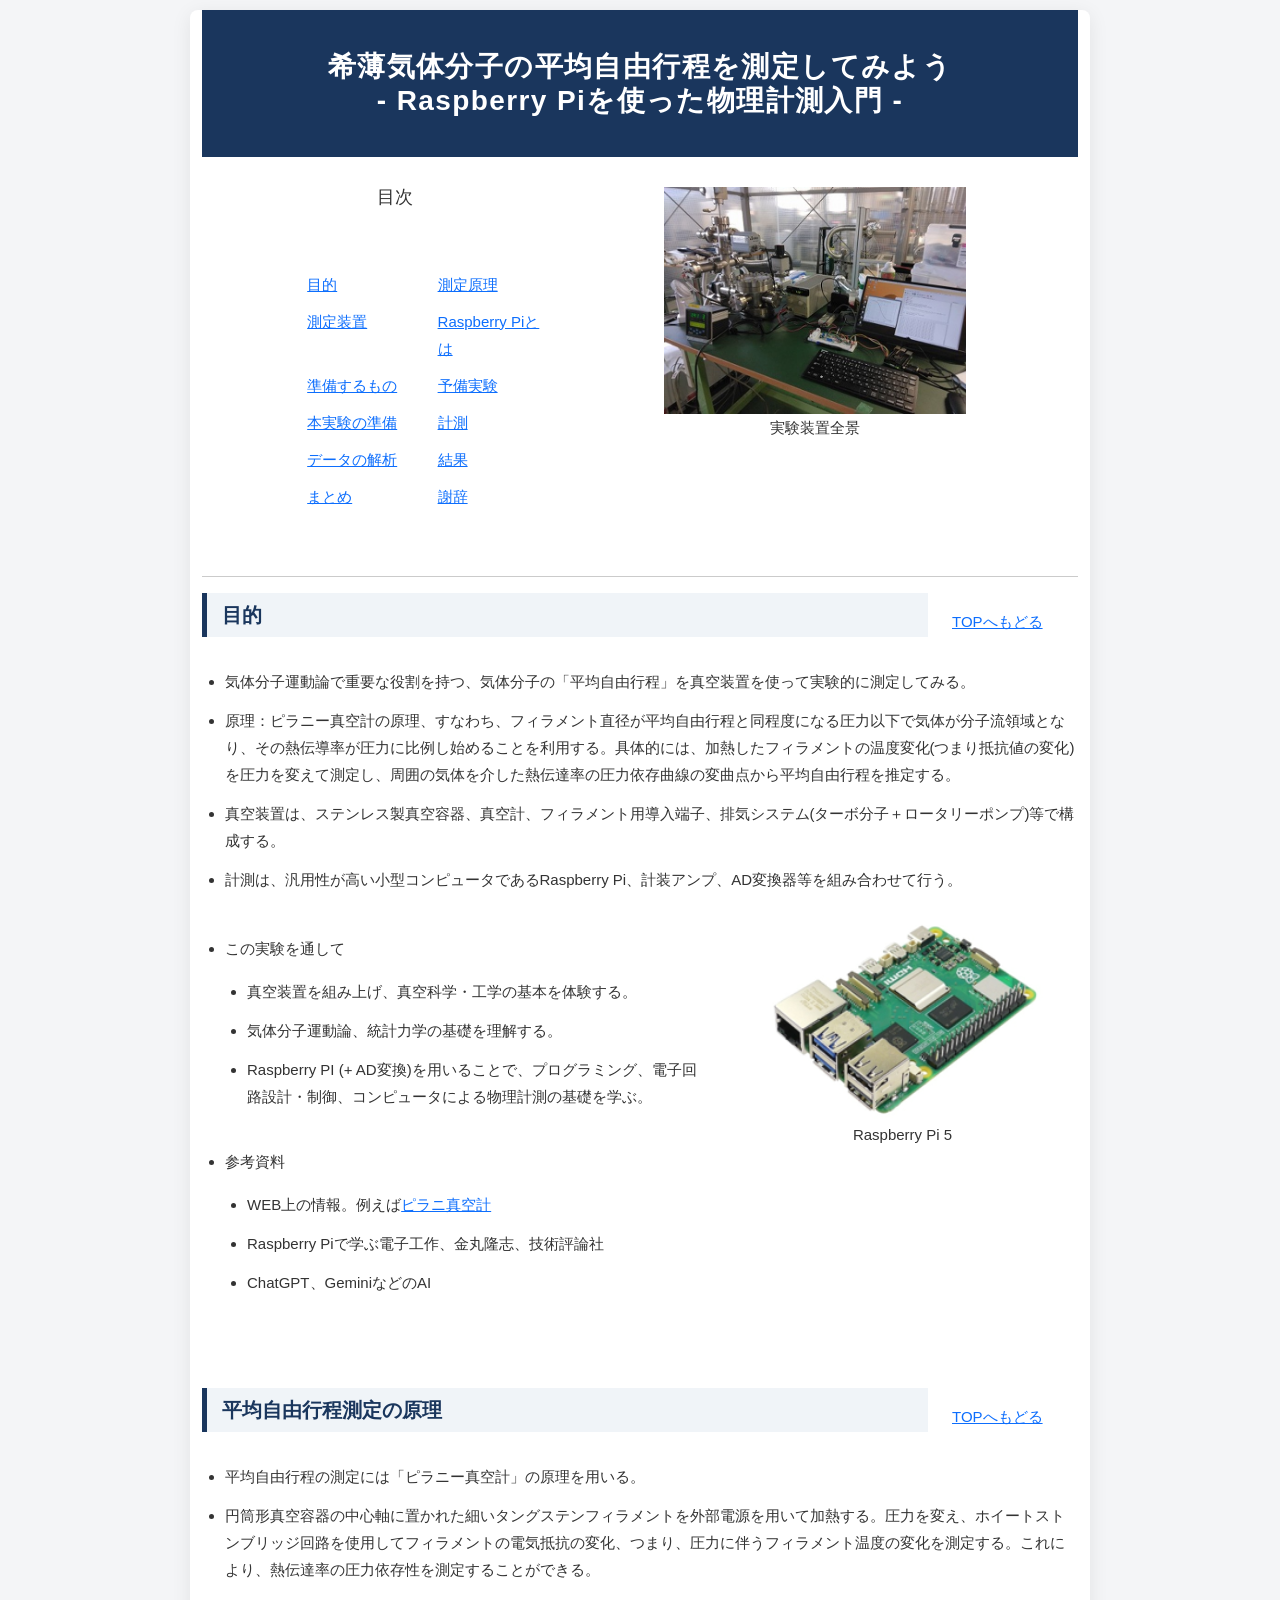
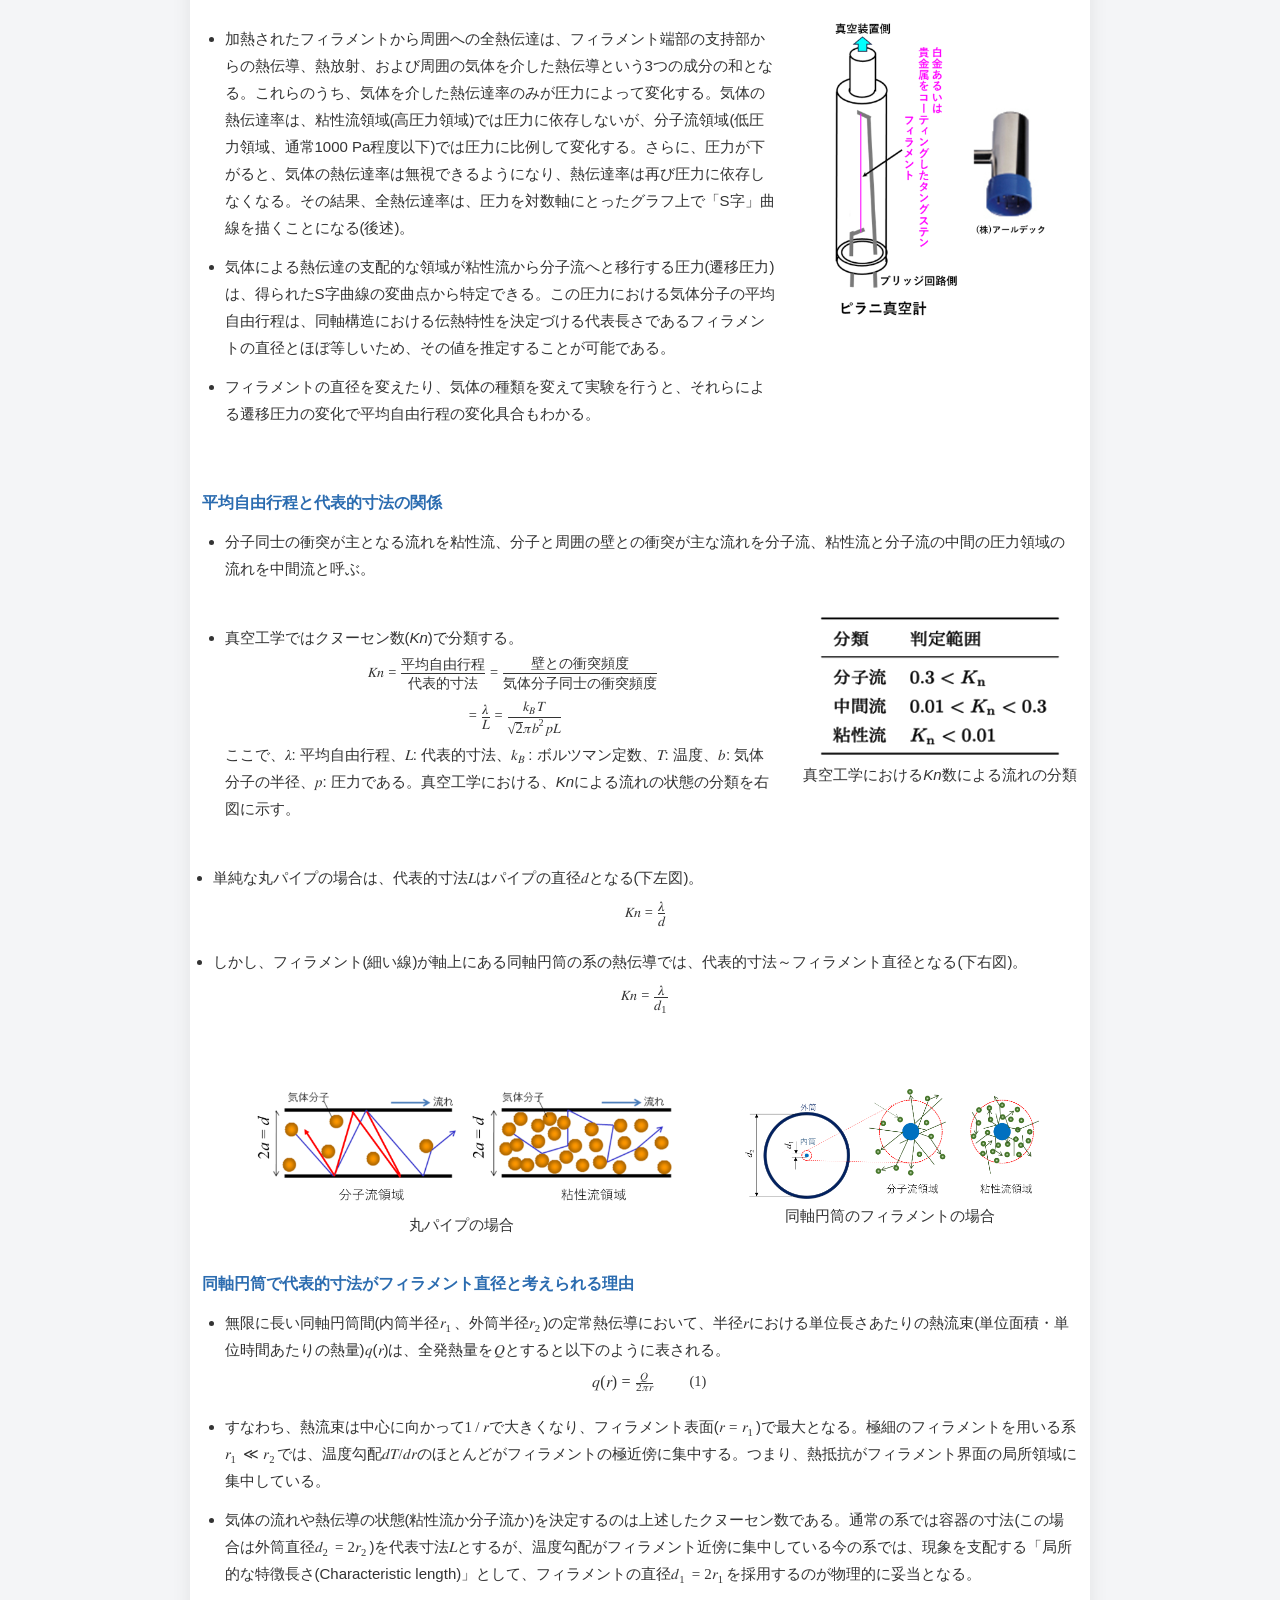
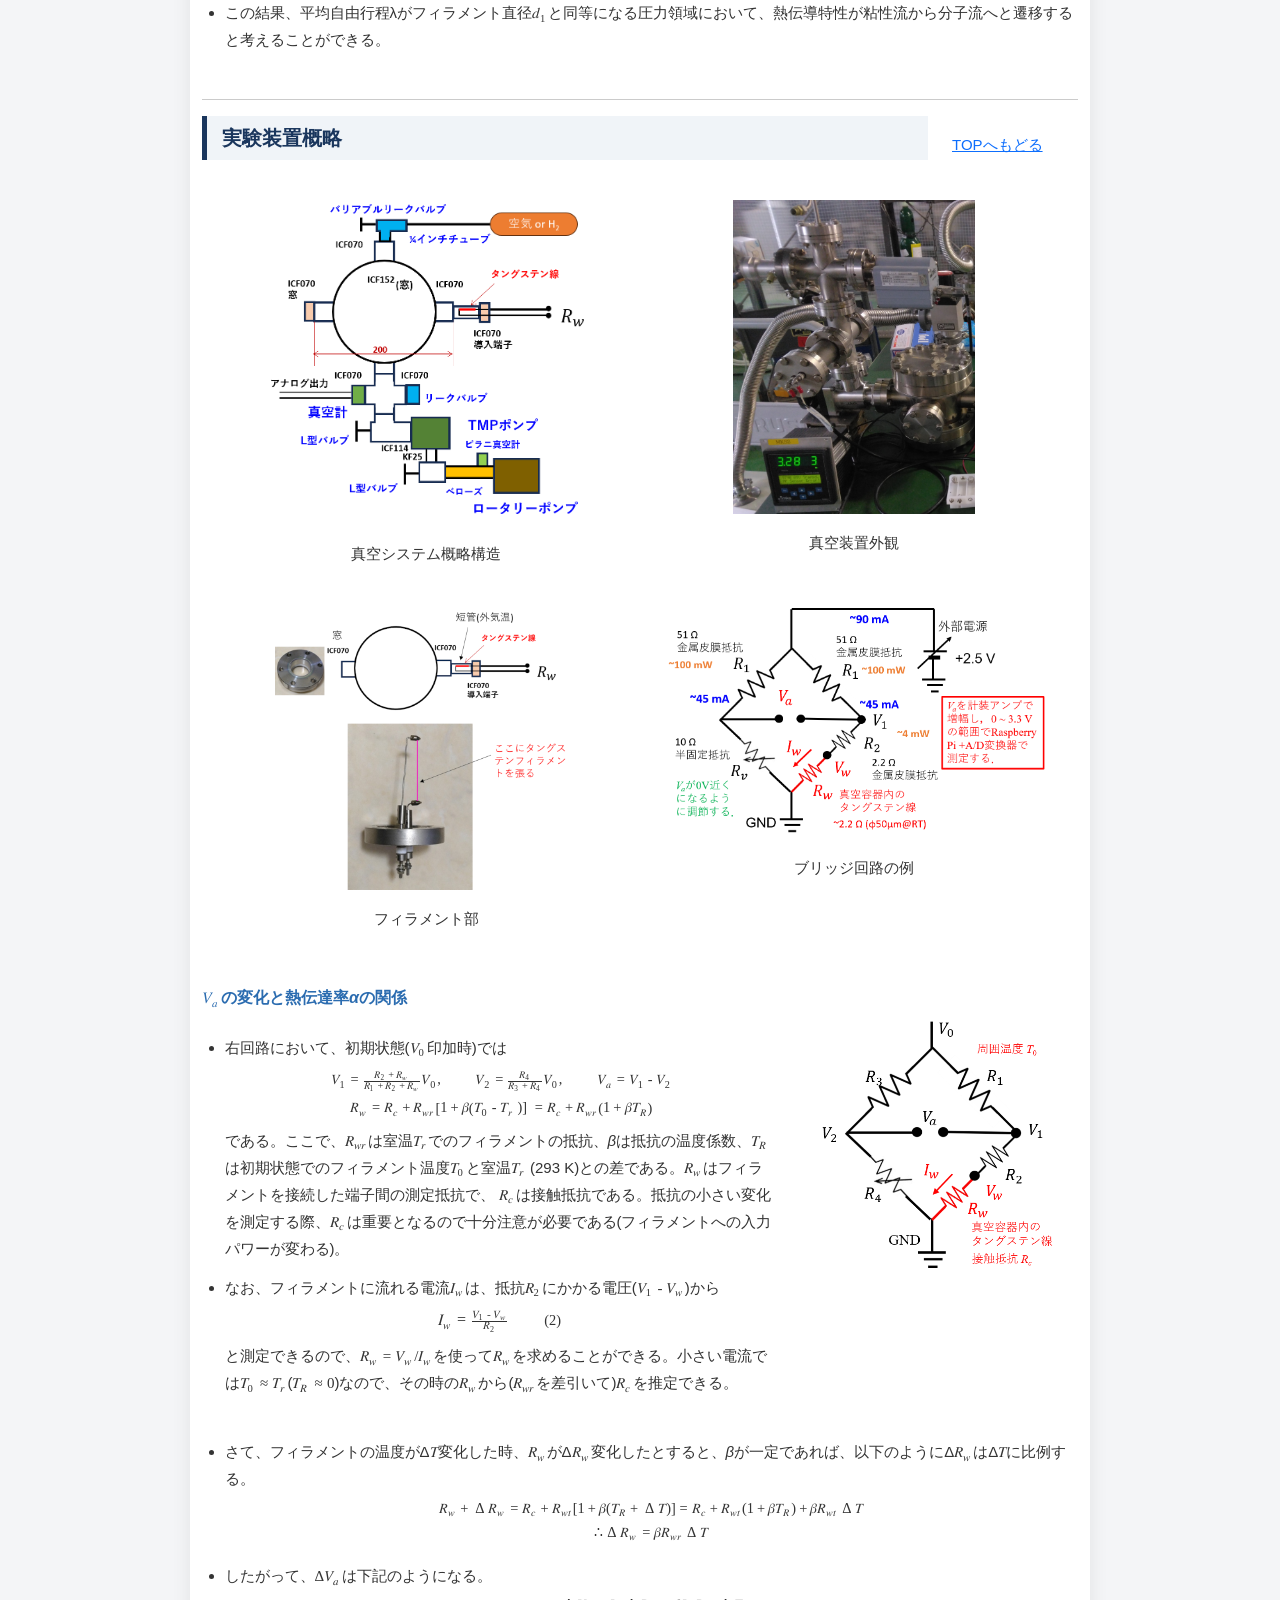
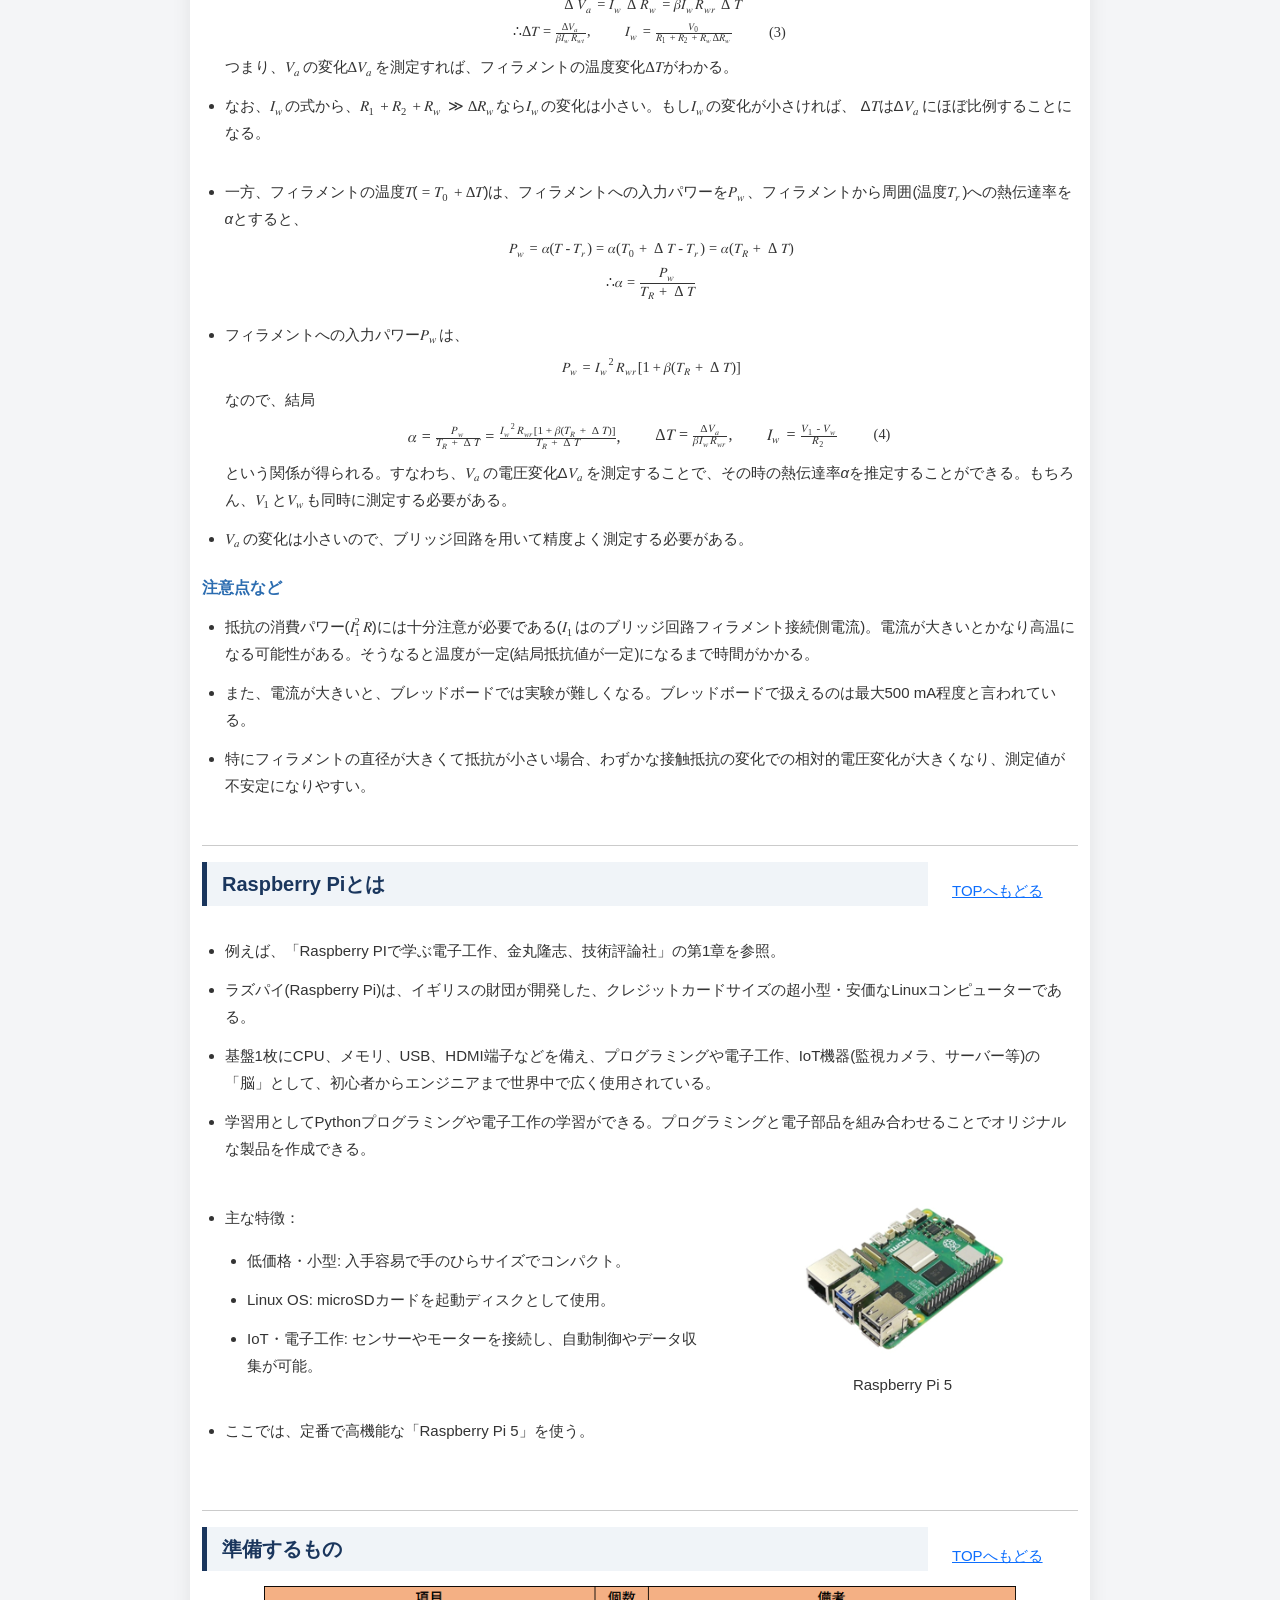
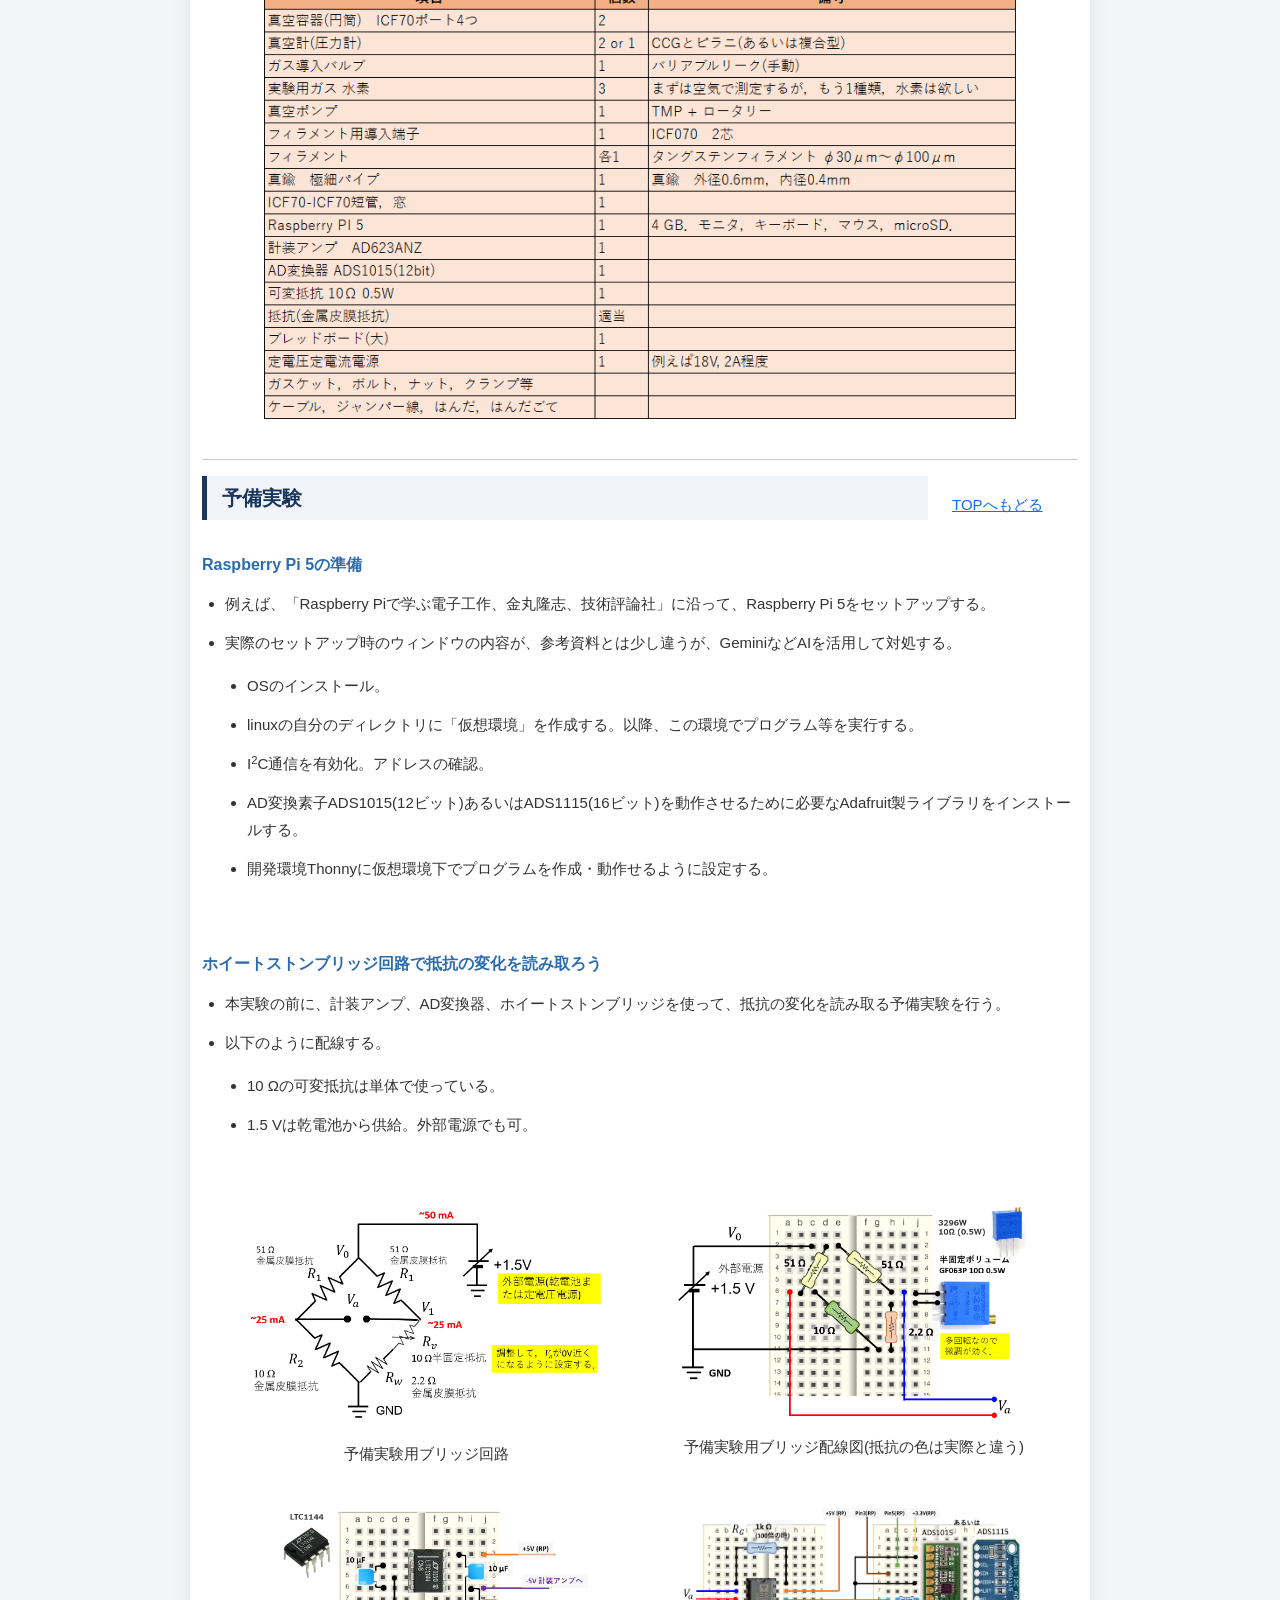
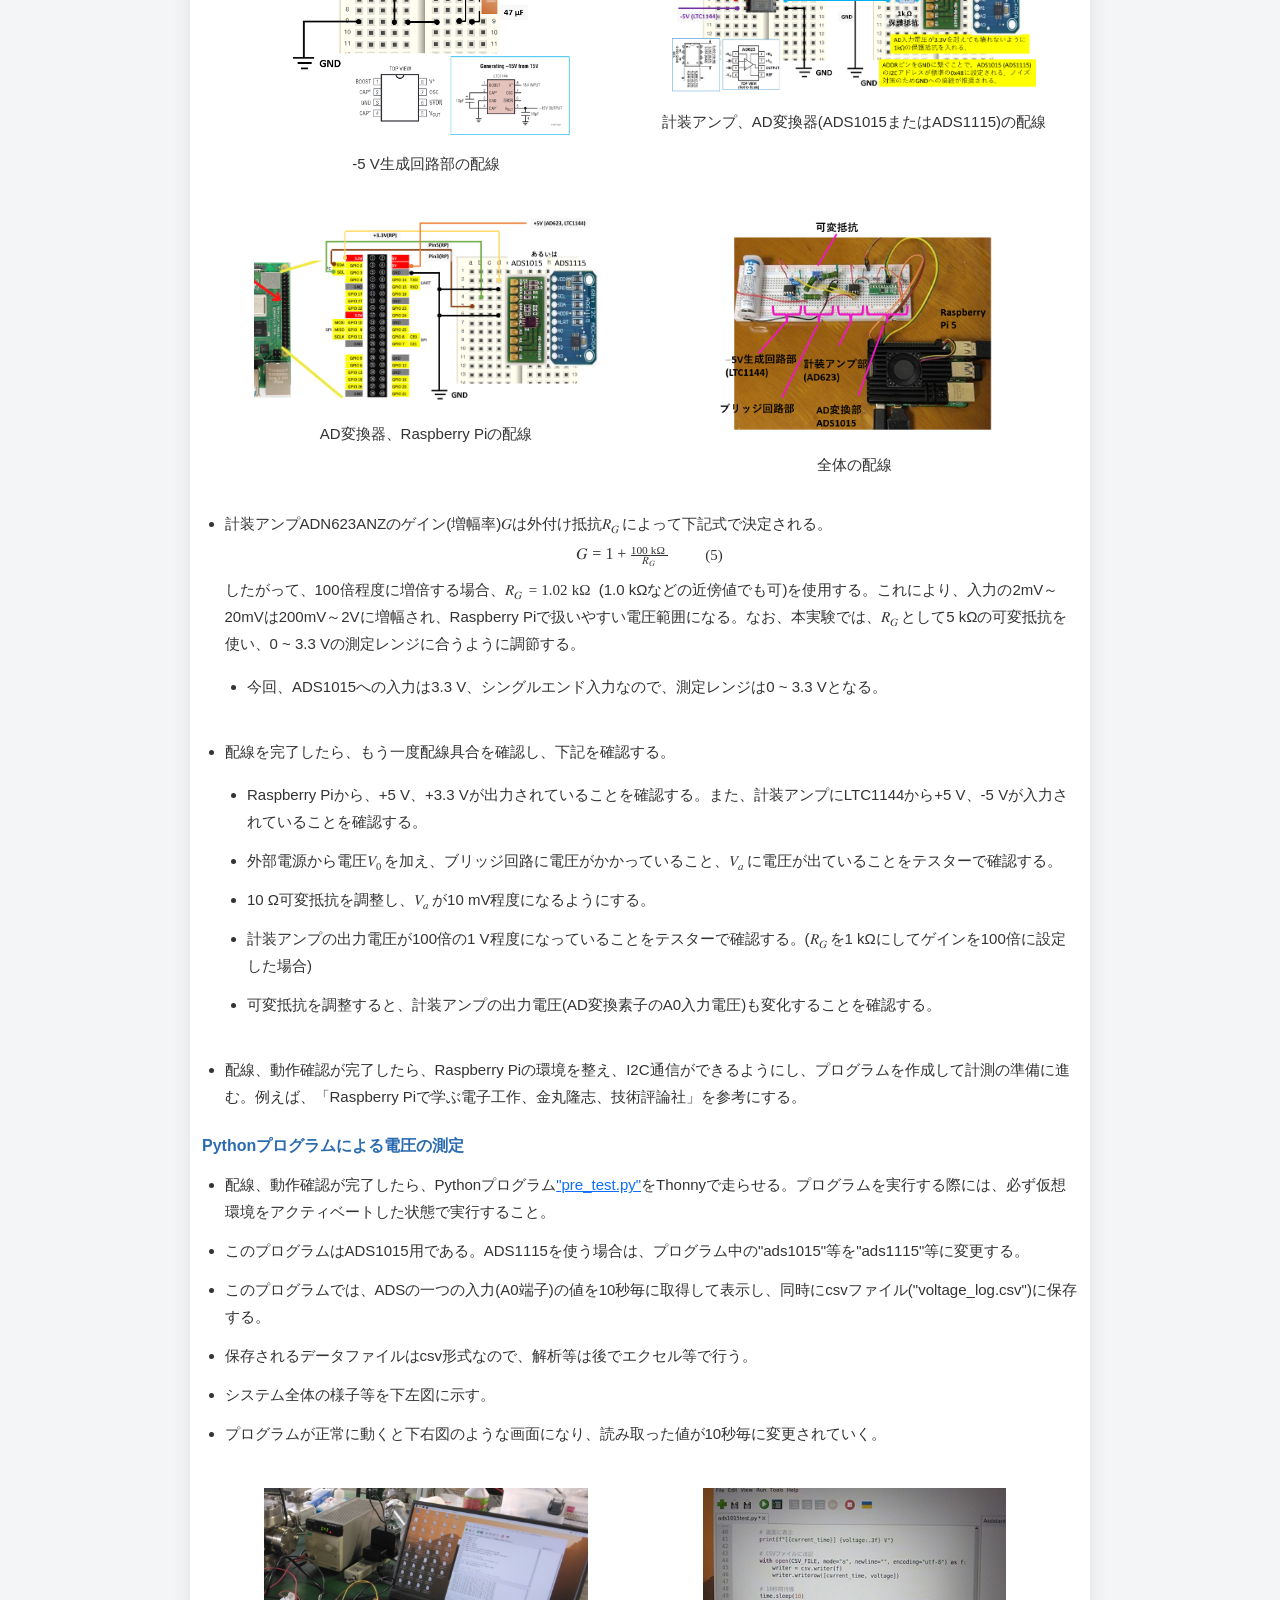
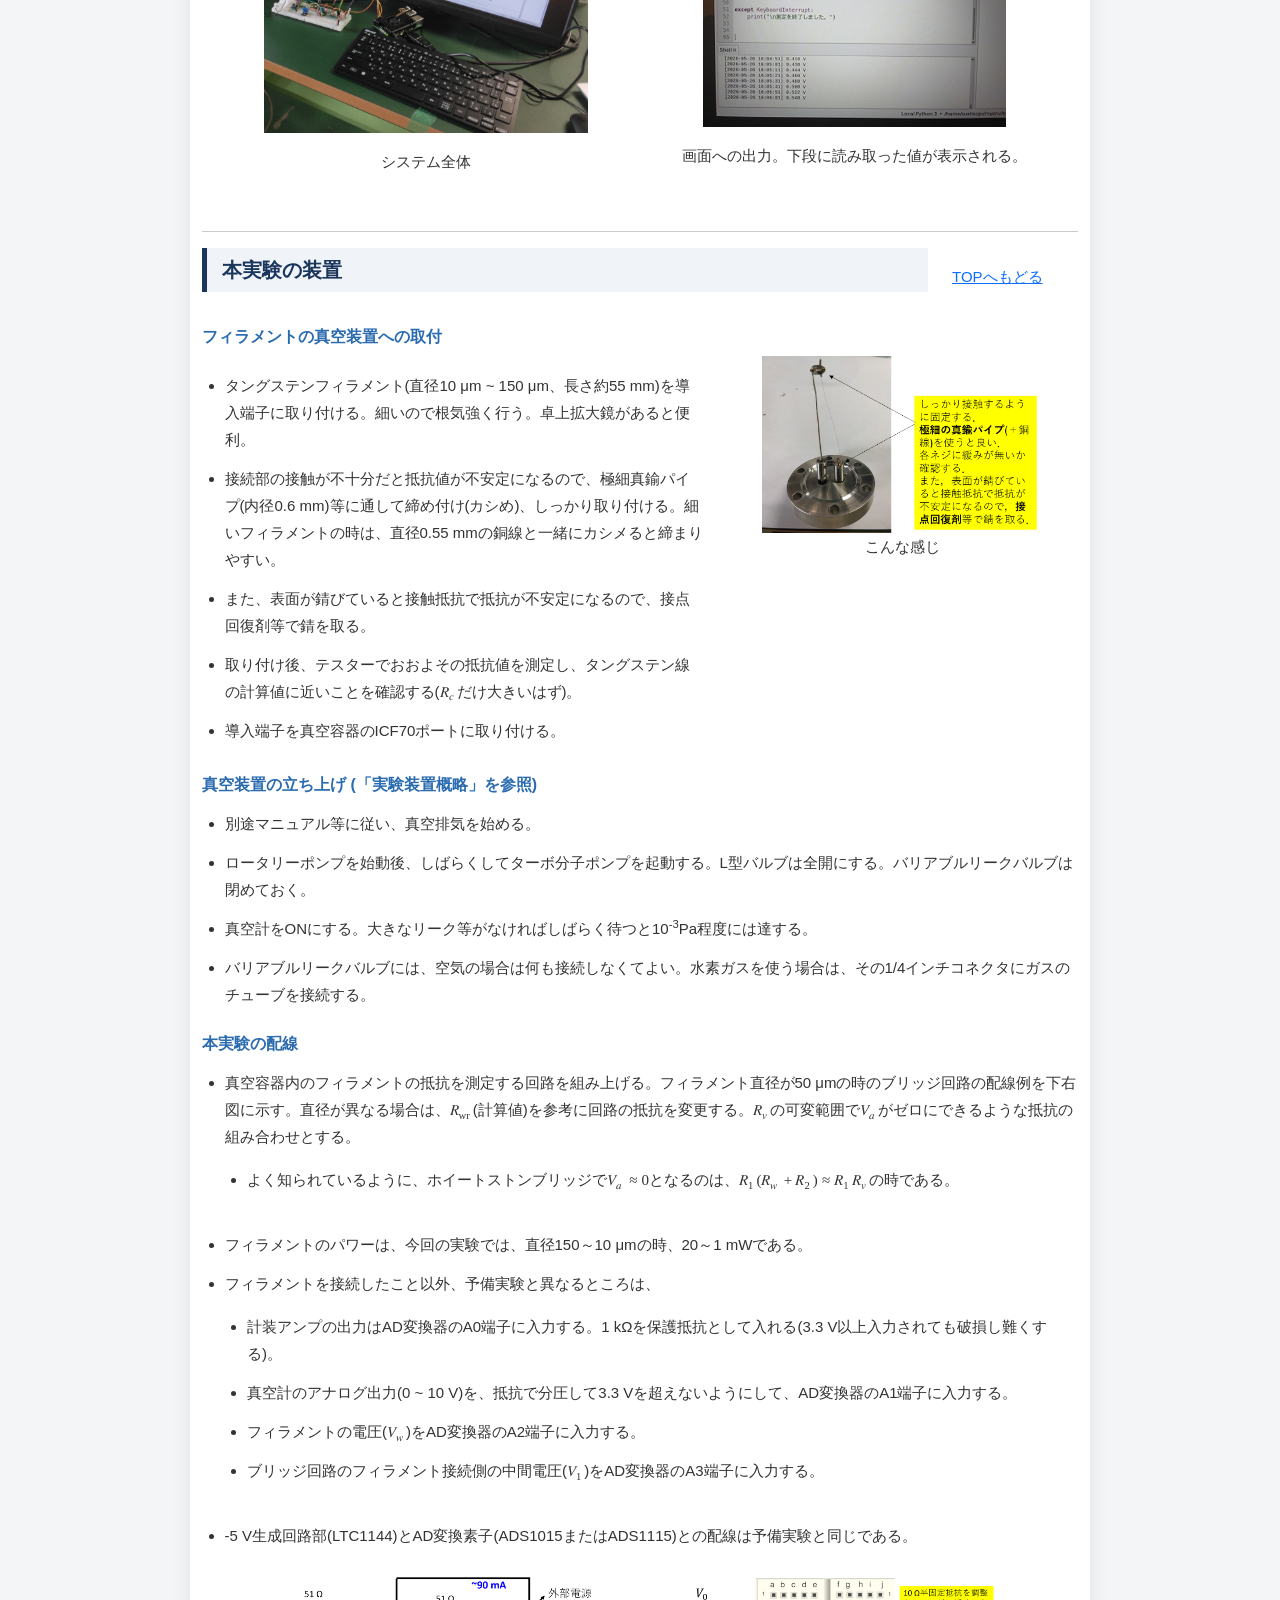
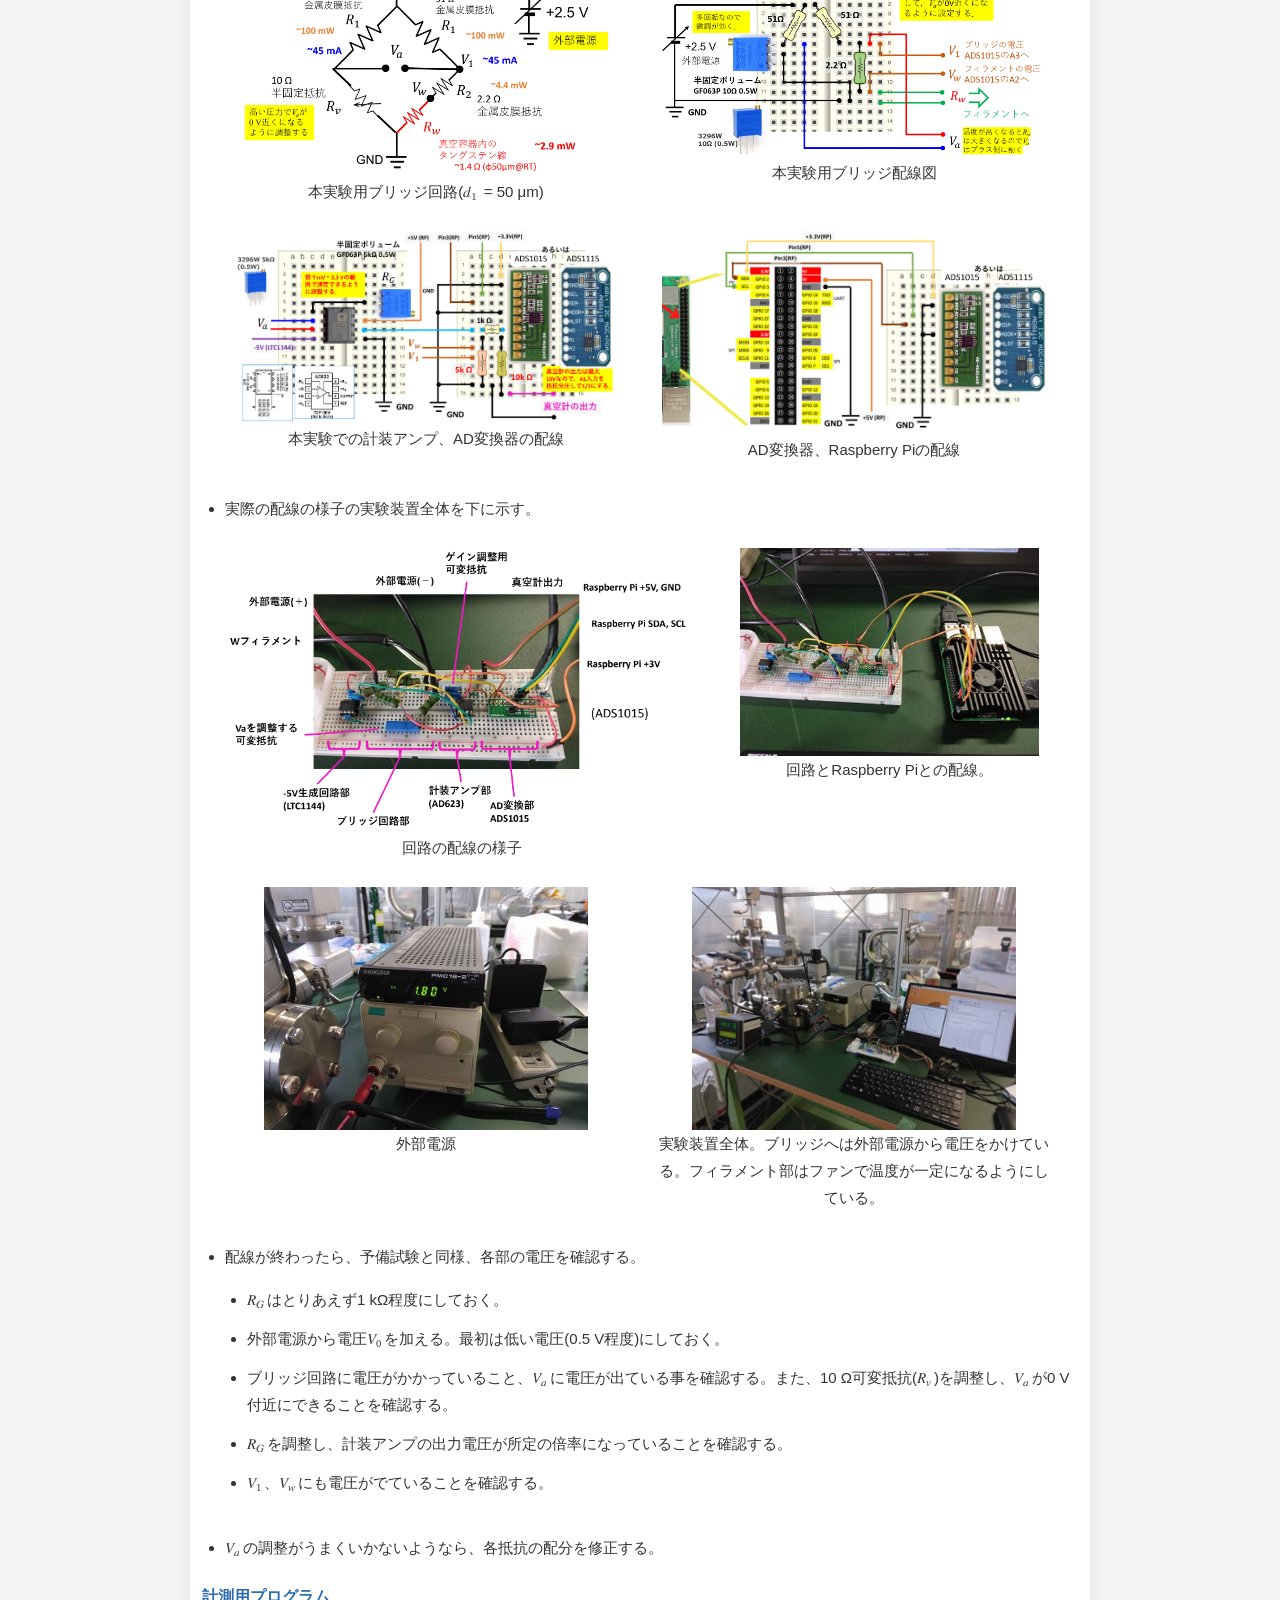
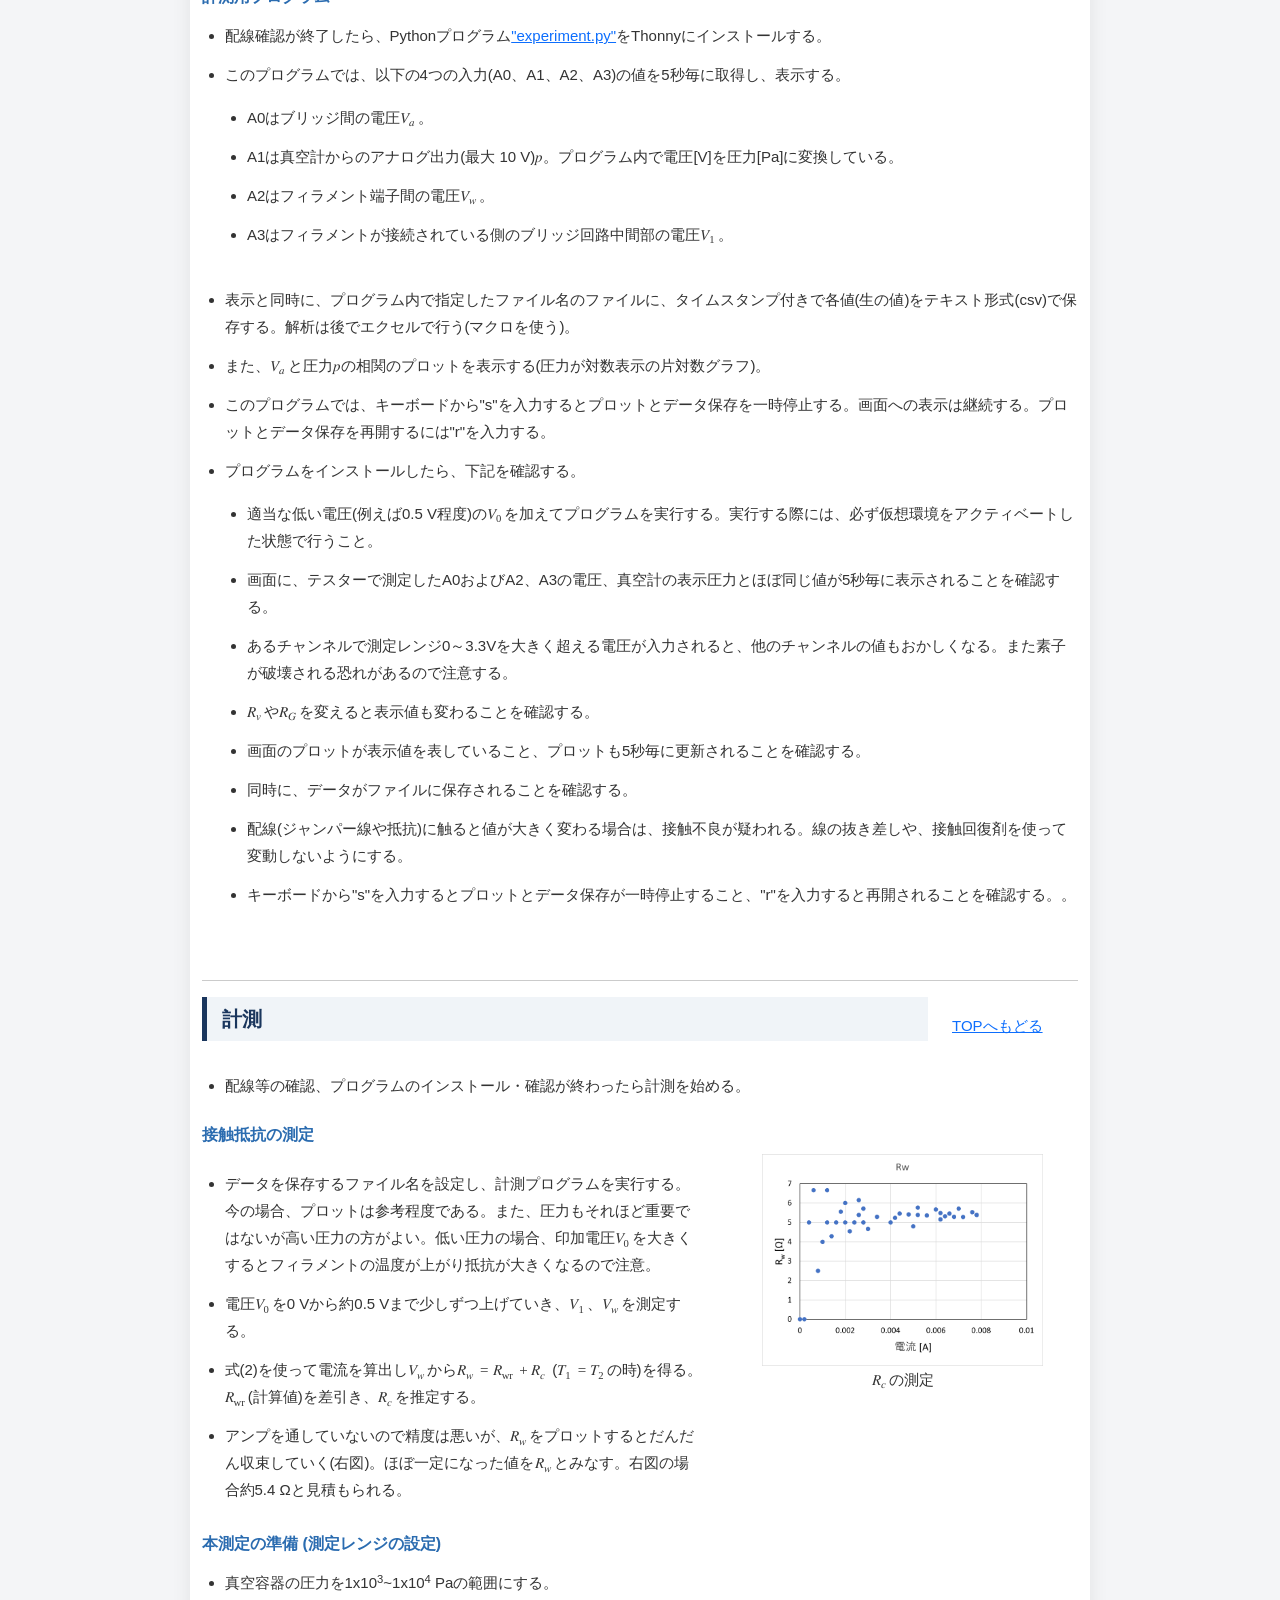
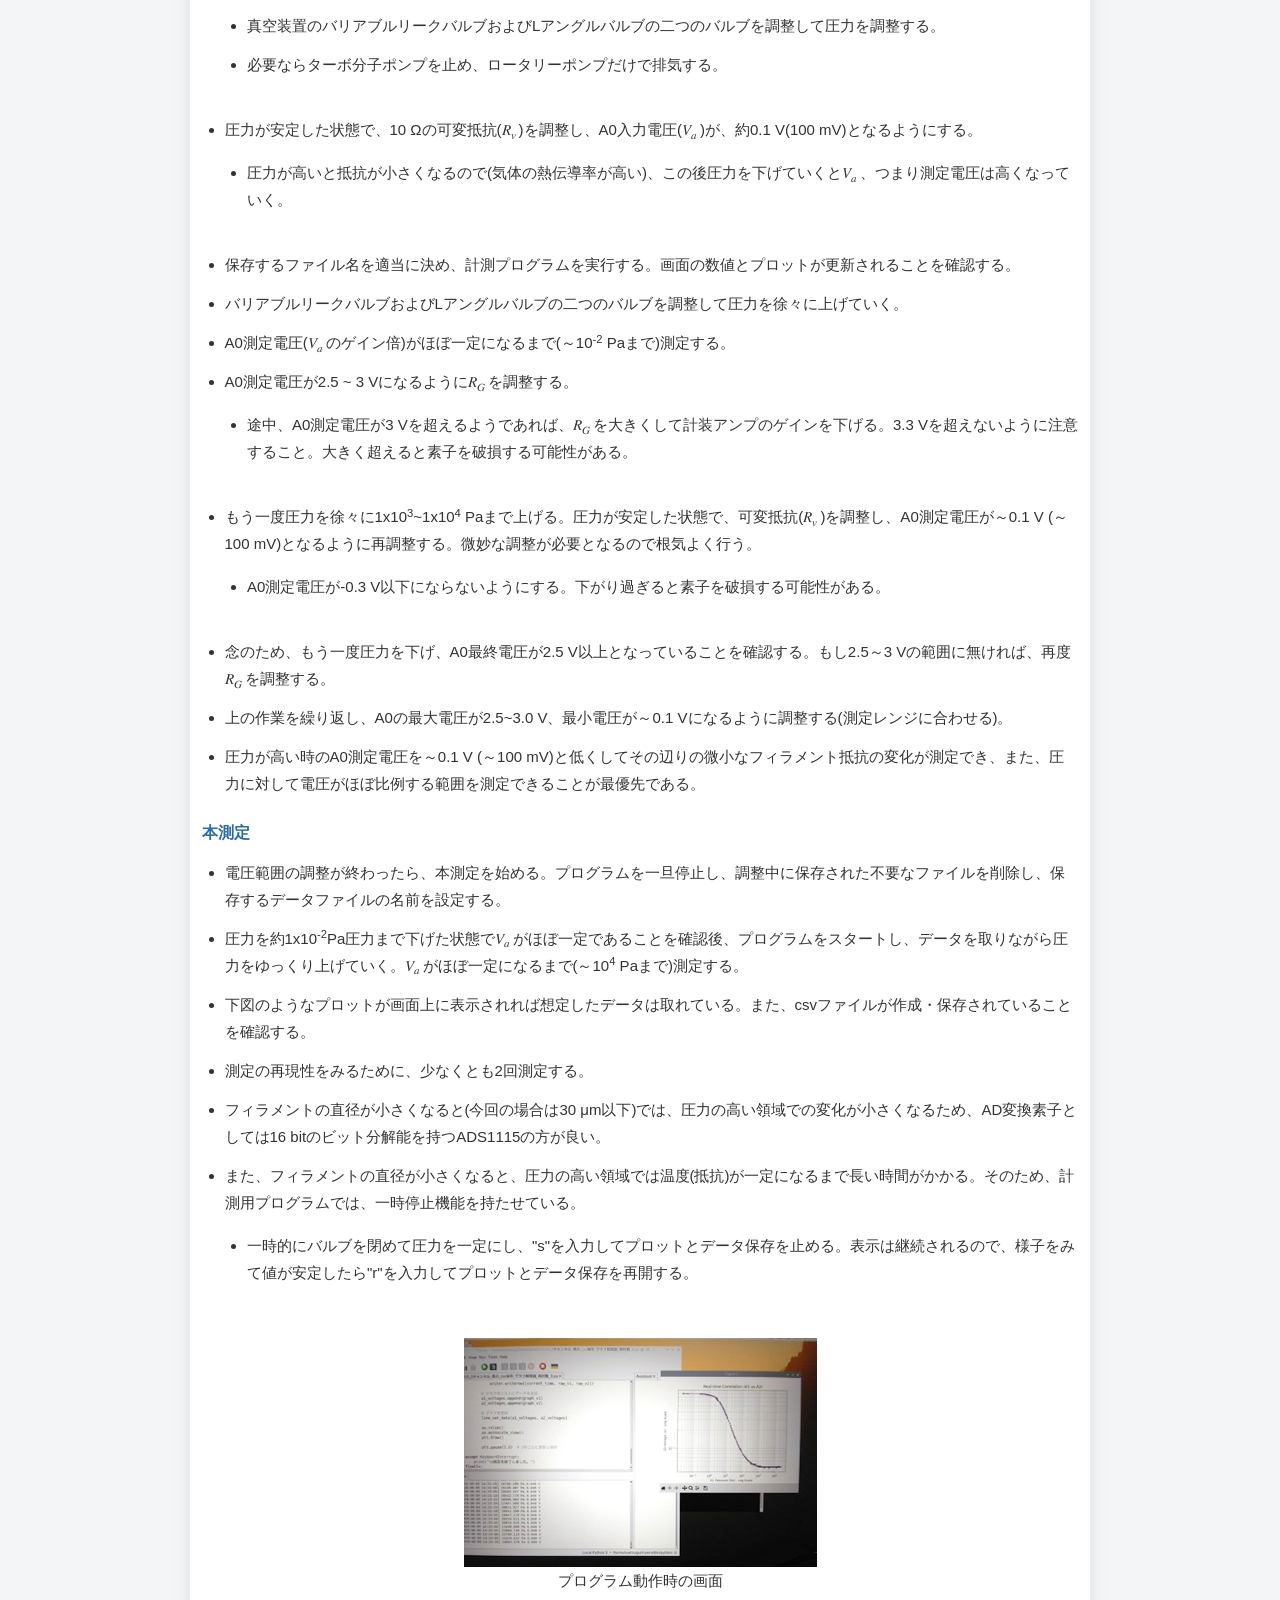
<file: index.html>
<!DOCTYPE html>
<html>
    <head>
        <meta charset="UTF-8">
        <meta name="google-site-verification" content="zHA-R2X2yPgUT0ytXk1OK5bg6rliXL8-yLDZVstL_qg" />
        <meta name="viewport" content="width=device-width, initial-scale=1.0">
        <title>希薄気体分子の平均自由行程を測定してみよう</title>
        <meta name="description" content="気体分子運動論で重要な特性の一つである「平均自由行程」を、真空容器を使って実験的に測定する。測定システムとしてRaspberry Piを使う。">
        <link href="https://cdn.jsdelivr.net/npm/bootstrap@5.3.8/dist/css/bootstrap.min.css" rel="stylesheet" integrity="sha384-sRIl4kxILFvY47J16cr9ZwB07vP4J8+LH7qKQnuqkuIAvNWLzeN8tE5YBujZqJLB" crossorigin="anonymous">
        <link rel="stylesheet" href="css/style.css">
    </head>
    <body>
        <div class="container">
            <header>
                <h1 id="TOP">希薄気体分子の平均自由行程を測定してみよう</h1>
                <h1 style="text-align: center;">- Raspberry Piを使った物理計測入門 -</h1>
            </header>
            <div class="content">
                <div class="row">
                    <div class="col-sm-5">
                        <section class="information">
                            <h1>目次</h1>
                            <br>
                            <ul class="column-list" style="margin-left: 20%;">
                                <li><a href="#mokuteki">目的</a></li>
                                <li><a href="#genri">測定原理</a></li>
                                <li><a href="#souchi">測定装置</a></li>
                                <li><a href="#Rasp">Raspberry Piとは</a></li>
                                <li><a href="#junbi">準備するもの</a></li>
                                <li><a href="#preexp">予備実験</a></li>
                                <li><a href="#exp">本実験の準備</a></li>
                                <li><a href="#keisoku">計測</a></li>
                                <li><a href="#kaiseki">データの解析</a></li>
                                <li><a href="#result">結果</a></li>
                                <li><a href="#summary">まとめ</a></li>
                                <li><a href="#shaji">謝辞</a></li>
                            </ul>
                        </section>
                    </div>
                    <div class="col-sm-7 align-center">
                        <img src="imgs/Whole_system_photo.jpg" alt="whole_sytem" width="65%">
                        <p>実験装置全景</p>
                    </div>
                </div>
            </div>
            <hr>
            <!-- 次のセクションへ -->
            <div>
                <section class="parag">
                    <div class="row">
                        <div class="col-sm-10">
                            <h1 id="mokuteki">目的</h1>
                        </div>
                        <div class="col-sm-2">
                            <p style="margin-top: 15px;"><a href="#TOP">TOPへもどる</a></p>
                        </div>
                    </div>
                    <ul>
                        <li>気体分子運動論で重要な役割を持つ、気体分子の「平均自由行程」を真空装置を使って実験的に測定してみる。</li>
                        <li>原理：ピラニー真空計の原理、すなわち、フィラメント直径が平均自由行程と同程度になる圧力以下で気体が分子流領域となり、その熱伝導率が圧力に比例し始めることを利用する。具体的には、加熱したフィラメントの温度変化(つまり抵抗値の変化)を圧力を変えて測定し、周囲の気体を介した熱伝達率の圧力依存曲線の変曲点から平均自由行程を推定する。</li>
                        <li>真空装置は、ステンレス製真空容器、真空計、フィラメント用導入端子、排気システム(ターボ分子＋ロータリーポンプ)等で構成する。</li>
                        <li>計測は、汎用性が高い小型コンピュータであるRaspberry Pi、計装アンプ、AD変換器等を組み合わせて行う。</li>
                    </ul>
                    <div class="row">
                        <div class="col-sm-7">
                            <ul>
                                <li>この実験を通して
                                <ul>
                                    <li>真空装置を組み上げ、真空科学・工学の基本を体験する。</li>
                                    <li>気体分子運動論、統計力学の基礎を理解する。</li>
                                    <li>Raspberry PI (+ AD変換)を用いることで、プログラミング、電子回路設計・制御、コンピュータによる物理計測の基礎を学ぶ。</li>
                                </ul>
                                </li>
                                <li>参考資料
                                <ul>
                                    <li>WEB上の情報。例えば<a href="http://www.nucleng.kyoto-u.ac.jp/people/ikuji/edu/vac/chap3/pirani.html">ピラニ真空計</a></li>
                                    <li>Raspberry Piで学ぶ電子工作、金丸隆志、技術評論社</li>
                                    <li>ChatGPT、GeminiなどのAI</li>
                                </ul>
                                </li>
                            </ul>
                        </div>
                        <div class="col-sm-5 align-center">
                            <img src="imgs/Raspberry_Pi.png" alt="Raspberry_Pi" width="80%">
                            <p>Raspberry Pi 5</p>
                        </div>
                    </div>
                </section>
            </div>
            <!-- 次のセクションへ -->
            <div>
                <section class="parag">
                    <div class="row">
                        <div class="col-sm-10">
                            <h1 id="genri">平均自由行程測定の原理</h1>
                        </div>
                        <div class="col-sm-2">
                            <p style="margin-top: 15px;"><a href="#TOP">TOPへもどる</a></p>
                        </div>
                    </div>
                    <ul>
                        <li>平均自由行程の測定には「ピラニー真空計」の原理を用いる。</li>
                        <li>円筒形真空容器の中心軸に置かれた細いタングステンフィラメントを外部電源を用いて加熱する。圧力を変え、ホイートストンブリッジ回路を使用してフィラメントの電気抵抗の変化、つまり、圧力に伴うフィラメント温度の変化を測定する。これにより、熱伝達率の圧力依存性を測定することができる。</li>
                    </ul>
                    <div class="row">
                        <div class="col-sm-8">
                            <ul>
                                <li>加熱されたフィラメントから周囲への全熱伝達は、フィラメント端部の支持部からの熱伝導、熱放射、および周囲の気体を介した熱伝導という3つの成分の和となる。これらのうち、気体を介した熱伝達率のみが圧力によって変化する。気体の熱伝達率は、粘性流領域(高圧力領域)では圧力に依存しないが、分子流領域(低圧力領域、通常1000 Pa程度以下)では圧力に比例して変化する。さらに、圧力が下がると、気体の熱伝達率は無視できるようになり、熱伝達率は再び圧力に依存しなくなる。その結果、全熱伝達率は、圧力を対数軸にとったグラフ上で「S字」曲線を描くことになる(後述)。</li>
                                <li>気体による熱伝達の支配的な領域が粘性流から分子流へと移行する圧力(遷移圧力)は、得られたS字曲線の変曲点から特定できる。この圧力における気体分子の平均自由行程は、同軸構造における伝熱特性を決定づける代表長さであるフィラメントの直径とほぼ等しいため、その値を推定することが可能である。</li>
                                <li>フィラメントの直径を変えたり、気体の種類を変えて実験を行うと、それらによる遷移圧力の変化で平均自由行程の変化具合もわかる。</li>
                            </ul>
                        </div>
                        <div class="col-sm-4 align-center" style="margin-top: 10px;">
                            <img src="imgs/Pirani_inside.png" alt="Pirani_inside" width="50%">
                            <img src="imgs/Pirani_ardec.png" alt="Pirani_ardec" width="30%">
                        </div>
                    </div>
                </section>
                <section class="parag">
                    <h2>平均自由行程と代表的寸法の関係</h2>
                    <ul>
                        <li>分子同士の衝突が主となる流れを粘性流、分子と周囲の壁との衝突が主な流れを分子流、粘性流と分子流の中間の圧力領域の流れを中間流と呼ぶ。</li>
                    </ul>
                    <div class="row">
                        <div class="col-sm-8">
                            <ul>
                                <li>真空工学ではクヌーセン数(<i>Kn</i>)で分類する。
                                <div style="margin: 5px 10px;" class="row">
                                    <math display="block" style="font-size: 0.9rem;">
                                    <mi>K</mi><mi>n</mi><mo>=</mo><mfrac><mtext>平均自由行程</mtext><mtext>代表的寸法</mtext></mfrac><mo>=</mo><mfrac><mtext>壁との衝突頻度</mtext><mtext>気体分子同士の衝突頻度</mtext></mfrac></math>
                                    <math display="block" style="font-size: 0.9rem; margin-top: 10px;">
                                    <mo>=</mo><mfrac><mi>λ</mi><mi>L</mi></mfrac><mo>=</mo><mfrac><mrow><msub><mi>k</mi><mi>B</mi></msub><mi>T</mi></mrow><mrow><msqrt><mn>2</mn></msqrt><mi>π</mi><msup><mi>b</mi><mn>2</mn></msup><mi>p</mi><mi>L</mi></mrow></mfrac></math>
                                </div>
                                ここで、<math><mi>λ</mi></math>: 平均自由行程、<math><mi>L</mi></math>: 代表的寸法、<math><msub><mi>k</mi><mi>B</mi></msub></math>: ボルツマン定数、<math><mi>T</mi></math>: 温度、<math><mi>b</mi></math>: 気体分子の半径、<math><mi>p</mi></math>: 圧力である。真空工学における、<i>Kn</i>による流れの状態の分類を右図に示す。
                                </li>
                            </ul>
                        </div>
                        <div class="col-sm-4 align-center">
                            <img src="imgs/Kn_table.png" alt="Kn_table" width="90%">
                            <p style="text-align:center;">真空工学における<i>Kn</i>数による流れの分類</p>
                        </div>
                    </div>
                    <div class="row">
                        <ul>
                            <li>単純な丸パイプの場合は、代表的寸法<math><mi>L</mi></math>はパイプの直径<math><mi>d</mi></math>となる(下左図)。
                            <div style="margin: 10px;">
                                <math display="block" style="font-size: 0.9rem;">
                                <mi>K</mi><mi>n</mi><mo>=</mo><mfrac><mi>λ</mi><mi>d</mi></mfrac>
                                </math>
                            </div>
                            </li>
                            <li>しかし、フィラメント(細い線)が軸上にある同軸円筒の系の熱伝導では、代表的寸法～フィラメント直径となる(下右図)。
                            <div style="margin: 10px;">
                                <math display="block" style="font-size: 0.9rem;">
                                <mi>K</mi><mi>n</mi><mo>=</mo><mfrac><mi>λ</mi><mrow><msub><mi>d</mi><mn>1</mn></msub></mrow></mfrac>
                                </math>
                            </div>
                            </li>
                        </ul>
                    </div>
                </section>
                <section class="parag2">
                    <div style="margin: 0 10px;" class="row">
                        <div class="col-sm-7 align-center">
                            <img src="imgs/Kn_pipe_t.png" alt="Kn_pipe" width="90%">
                            <p style="text-align:center;">丸パイプの場合</p>
                        </div>
                        <div class="col-sm-5 align-center">
                            <img src="imgs/Kn_cylinder_t.png" alt="Kn_cylinder" width="90%">
                            <p style="text-align:center;">同軸円筒のフィラメントの場合</p>
                        </div>
                    </div>
                </section>
                <section class="parag">
                    <h2>同軸円筒で代表的寸法がフィラメント直径と考えられる理由</h2>
                    <ul>
                        <li>無限に長い同軸円筒間(内筒半径<math><msub><mi>r</mi><mn>1</mn></msub></math>、外筒半径<math><msub><mi>r</mi><mn>2</mn></msub></math>)の定常熱伝導において、半径<math><mi>r</mi></math>における単位長さあたりの熱流束(単位面積・単位時間あたりの熱量)<math><mi>q</mi></math>(<math><mi>r</mi></math>)は、全発熱量を<math><mi>Q</mi></math>とすると以下のように表される。
                        <div style="margin: 10px; display: flex; flex-wrap: wrap; justify-content: center; align-items: center; gap: 2rem;">
                            <math display="inline" style="font-size: 1rem;">
                                <mi>q</mi><mi>(</mi><mi>r</mi><mi>)</mi><mo>=</mo><mfrac><mrow><mi>Q</mi></mrow><mrow><mn>2</mn><mi>π</mi><mi>r</mi></mrow></mfrac>
                            </math>
                            <math display="inline" style="font-size: 0.9rem;">
                                <mo>(1)</mo>
                            </math>
                        </div>
                        </li>
                        <li>すなわち、熱流束は中心に向かって<math><mn>1</mn><mo>/</mo><mi>r</mi></math>で大きくなり、フィラメント表面(<math><mi>r</mi><mo>=</mo><msub><mi>r</mi><mn>1</mn></msub></math>)で最大となる。極細のフィラメントを用いる系<math><msub><mi>r</mi><mn>1</mn></msub><mo>&Lt;</mo><msub><mi>r</mi><mn>2</mn></msub></math>では、温度勾配<math><mi>d</mi><mi>T</mi><mo lspace="0" rspace="0">/</mo><mi>d</mi><mi>r</mi></math>のほとんどがフィラメントの極近傍に集中する。つまり、熱抵抗がフィラメント界面の局所領域に集中している。</li>
                        <li>気体の流れや熱伝導の状態(粘性流か分子流か)を決定するのは上述したクヌーセン数である。通常の系では容器の寸法(この場合は外筒直径<math><msub><mi>d</mi><mn>2</mn></msub><mo>=</mo><mo lspace="0" rspace="0">2</mo><msub><mi>r</mi><mn>2</mn></msub></math>)を代表寸法<math><mi>L</mi></math>とするが、温度勾配がフィラメント近傍に集中している今の系では、現象を支配する「局所的な特徴長さ(Characteristic length)」として、フィラメントの直径<math><msub><mi>d</mi><mn>1</mn></msub><mo>=</mo><mo lspace="0" rspace="0">2</mo><msub><mi>r</mi><mn>1</mn></msub></math>を採用するのが物理的に妥当となる。</li>
                        <li>この結果、平均自由行程λがフィラメント直径<math><msub><mi>d</mi><mn>1</mn></msub></math>と同等になる圧力領域において、熱伝導特性が粘性流から分子流へと遷移すると考えることができる。</li>
                    </ul>
                </section>
            </div>
            <hr>
            <!-- 次のセクションへ -->
            <div>
                <section class="parag3">
                    <div class="row">
                        <div class="col-sm-10">
                            <h1 id="souchi">実験装置概略</h1>
                        </div>
                        <div class="col-sm-2">
                            <p style="margin-top: 15px;"><a href="#TOP">TOPへもどる</a></p>
                        </div>
                    </div>
                    <div style="margin: 10px 10px;" class="row">
                        <div class="col-sm-6 align-center">
                            <img src="imgs/Vacuum_chamber.png" alt="Vacuum_chamber" width="80%">
                            <p style="text-align: center;">真空システム概略構造</p>
                        </div>
                        <div class="col-sm-6 align-center">
                            <img src="imgs/Vac_outlook.png" alt="Vac_outlook" width="60%;">
                            <p style="text-align: center;">真空装置外観</p>
                        </div>
                    </div>
                    <div style="margin: 10px 10px;" class="row">
                        <div class="col-sm-6 align-center">
                            <img src="imgs/Filament.png" alt="Filament" width="75%">
                            <p style="text-align: center;">フィラメント部</p>
                        </div>
                        <div class="col-sm-6 align-center">
                            <img src="imgs/Bridge.png" alt="Bridge" width="95%">
                            <p style="text-align: center;">ブリッジ回路の例</p>
                        </div>
                    </div>
                </section>
                <section class="parag">
                    <h2><math><msub><mi>V</mi><mi>a</mi></msub></math>の変化と熱伝達率<i>α</i>の関係</h2>
                    <div class="row">
                        <div class="col-sm-8">
                            <ul>
                                <li>右回路において、初期状態(<math><msub><mi>V</mi><mn>0</mn></msub></math>印加時)では
                                <div style="margin: 10px; display: flex; flex-wrap: wrap; justify-content: center; align-items: center; gap: 2rem;">
                                    <math display="inline" style="font-size: 0.9rem;">
                                    <msub><mi>V</mi><mn>1</mn></msub><mo>=</mo><mfrac><mrow><msub><mi>R</mi><mn>2</mn></msub><mo>+</mo><msub><mi>R</mi><mi>w</mi></msub></mrow><mrow><msub><mi>R</mi><mn>1</mn></msub><mo>+</mo><msub><mi>R</mi><mn>2</mn></msub><mo>+</mo><msub><mi>R</mi><mi>w</mi></msub></mrow></mfrac><msub><mi>V</mi><mo>0</mo></msub><mo>,</mo>
                                    </math>
                                    <math display="inline" style="font-size: 0.9rem;">
                                    <msub><mi>V</mi><mn>2</mn></msub><mo>=</mo><mfrac><mrow><msub><mi>R</mi><mn>4</mn></msub></mrow><mrow><msub><mi>R</mi><mn>3</mn></msub><mo>+</mo><msub><mi>R</mi><mn>4</mn></msub></mrow></mfrac><msub><mi>V</mi><mo>0</mo></msub><mo>,</mo>
                                    </math>
                                    <math display="inline" style="font-size: 0.9rem;">
                                    <msub><mi>V</mi><mi>a</mi></msub><mo>=</mo><msub><mi>V</mi><mn>1</mn></msub><mo>-</mo><msub><mi>V</mi><mn>2</mn></msub>
                                    </math>
                                </div>
                                <div style="margin: 10px;">
                                    <math display="block" style="font-size: 0.9rem;">
                                        <msub><mi>R</mi><mi>w</mi></msub><mo>=</mo><msub><mi>R</mi><mi>c</mi></msub><mo>+</mo><msub><mi>R</mi><mrow><mi>w</mi><mi>r</mi></mrow></msub><mo>[</mo><mn>1</mn><mo>+</mo><mi>β</mi><mo>(</mo><msub><mi>T</mi><mn>0</mn></msub><mo>-</mo><msub><mi>T</mi><mi>r</mi></msub><mo>)]</mo><mo>=</mo><msub><mi>R</mi><mi>c</mi></msub><mo>+</mo><msub><mi>R</mi><mrow><mi>w</mi><mi>r</mi></mrow></msub><mo>(</mo><mn>1</mn><mo>+</mo><mi>β</mi><msub><mi>T</mi><mi>R</mi></msub><mo>)</mo>
                                    </math>
                                </div>
                                である。ここで、<math><msub><mi>R</mi><mrow><mi>w</mi><mi>r</mi></mrow></msub></math>は室温<math><msub><mi>T</mi><mi>r</mi></msub></math>でのフィラメントの抵抗、<i>β</i>は抵抗の温度係数、<math><msub><mi>T</mi><mi>R</mi></msub></math>は初期状態でのフィラメント温度<math><msub><mi>T</mi><mn>0</mn></msub></math>と室温<math><msub><mi>T</mi><mi>r</mi></msub></math> (293 K)との差である。<math><msub><mi>R</mi><mi>w</mi></msub></math>はフィラメントを接続した端子間の測定抵抗で、 <math><msub><mi>R</mi><mi>c</mi></msub></math>は接触抵抗である。抵抗の小さい変化を測定する際、<math><msub><mi>R</mi><mi>c</mi></msub></math>は重要となるので十分注意が必要である(フィラメントへの入力パワーが変わる)。</li>
                                <li>なお、フィラメントに流れる電流<math><msub><mi>I</mi><mi>w</mi></msub></math>は、抵抗<math><msub><mi>R</mi><mn>2</mn></msub></math>にかかる電圧(<math><msub><mi>V</mi><mn>1</mn></msub><mo>-</mo><msub><mi>V</mi><mi>w</mi></msub></math>)から
                                <div style="margin: 10px; display: flex; flex-wrap: wrap; justify-content: center; align-items: center; gap: 2rem;">
                                    <math display="inline" style="font-size: 1rem;">
                                        <msub><mi>I</mi><mi>w</mi></msub><mo>=</mo><mfrac><mrow><msub><mi>V</mi><mn>1</mn></msub><mo>-</mo><msub><mi>V</mi><mi>w</mi></msub></mrow><mrow><msub><mi>R</mi><mn>2</mn></msub></mrow>
                                    </math>
                                    <math display="inline" style="font-size: 0.9rem;">
                                        <mo>(2)</mo>
                                    </math>
                                </div>
                                と測定できるので、<math><msub><mi>R</mi><mi>w</mi></msub><mo>=</mo><msub><mi>V</mi><mi>w</mi></msub><mo lspace="0" rspace="0">/</mo><msub><mi>I</mi><mi>w</mi></msub></math>を使って<math><msub><mi>R</mi><mi>w</mi></msub></math>を求めることができる。小さい電流では<math><msub><mi>T</mi><mn>0</mn></msub><mo>&asymp;</mo><msub><mi>T</mi><mi>r</mi></msub></math>(<math><msub><mi>T</mi><mi>R</mi></msub><mo>&asymp;</mo><mn>0</mn></math>)なので、その時の<math><msub><mi>R</mi><mi>w</mi></msub></math>から(<math><msub><mi>R</mi><mrow><mi>w</mi><mi>r</mi></mrow></msub></math>を差引いて)<math><msub><mi>R</mi><mi>c</mi></msub></math>を推定できる。
                                </li>
                            </ul>
                        </div>
                        <div class="col-sm-4 align-center">
                            <img src="imgs/cal_bridge.png" alt="cal_bridge" width="90%">
                        </div>
                    </div>
                    <ul>
                        <li>さて、フィラメントの温度がΔ<math><mi>T</mi></math>変化した時、<math><msub><mi>R</mi><mi>w</mi></msub></math>がΔ<math><msub><mi>R</mi><mi>w</mi></msub></math>変化したとすると、<i>β</i>が一定であれば、以下のようにΔ<math><msub><mi>R</mi><mi>w</mi></msub></math>はΔ<math><mi>T</mi></math>に比例する。
                        <div style="margin: 10px;">
                            <math display="block" style="font-size: 0.9rem;">
                                <msub><mi>R</mi><mi>w</mi></msub><mo>+</mo><mo>Δ</mo><msub><mi>R</mi><mi>w</mi></msub><mo>=</mo><msub><mi>R</mi><mi>c</mi></msub><mo>+</mo><msub><mi>R</mi><mrow><mi>w</mi><mi>t</mi></mrow></msub><mo>[</mo><mn>1</mn><mo>+</mo><mi>β</mi><mo>(</mo><msub><mi>T</mi><mi>R</mi></msub><mo>+</mo><mo>Δ</mo><mi>T</mi><mo>)</mo><mo>]</mo><mo>=</mo><msub><mi>R</mi><mi>c</mi></msub><mo>+</mo><msub><mi>R</mi><mrow><mi>w</mi><mi>t</mi></mrow></msub><mo>(</mo><mn>1</mn><mo>+</mo><mi>β</mi><msub><mi>T</mi><mi>R</mi></msub><mo>)</mo><mo>+</mo><mi>β</mi><msub><mi>R</mi><mrow><mi>w</mi><mi>t</mi></mrow></msub><mo>Δ</mo><mi>T</mi>
                            </math>
                        </div>
                        <div style="margin: 10px;">
                            <math display="block" style="font-size: 0.9rem;">
                                <mo>&there4;</mo><mo>Δ</mo><msub><mi>R</mi><mi>w</mi></msub><mo>=</mo><mi>β</mi><msub><mi>R</mi><mrow><mi>w</mi><mi>r</mi></mrow></msub><mo>Δ</mo><mi>T</mi>
                            </math>
                        </div>
                        </li>
                        <li>したがって、<math><mo lspace="0" rspace="0">Δ</mo><msub><mi>V</mi><mi>a</mi></msub></math>は下記のようになる。
                        <div style="margin: 10px;">
                            <math display="block" style="font-size: 0.9rem;">
                                <mo>Δ</mo><msub><mi>V</mi><mi>a</mi></msub><mo>=</mo><msub><mi>I</mi><mi>w</mi></msub><mo>Δ</mo><msub><mi>R</mi><mi>w</mi></msub><mo>=</mo><mi>β</mi><msub><mi>I</mi><mi>w</mi></msub><msub><mi>R</mi><mrow><mi>w</mi><mi>r</mi></mrow></msub><mo>Δ</mo><mi>T</mi>
                            </math>
                        </div>
                        <div style="margin: 10px; display: flex; flex-wrap: wrap; justify-content: center; align-items: center; gap: 2rem;">
                            <math display="inline" style="font-size: 0.9rem;">
                                <mo>&there4;</mo><mo lspace="0" rspace="0">Δ</mO><mi>T</mi><mo>=</mo><mfrac><mrow><mo lspace="0" rspace="0">Δ</mo><msub><mi>V</mi><mi>a</mi></msub></mrow><mrow><mi>β</mi><msub><mi>I</mi><mi>w</mi></msub><msub><mi>R</mi><mrow><mi>w</mi><mi>t</mi></mrow></msub></mrow></mfrac><mo>,</mo>
                            </math>
                            <math display="inline" style="font-size: 0.9rem;">
                                <msub><mi>I</mi><mi>w</mi></msub><mo>=</mo><mfrac><mrow><msub><mi>V</mi><mn>0</mn></msub></mrow><mrow><msub><mi>R</mi><mn>1</mn></msub><mo>+</mo><msub><mi>R</mi><mn>2</mn></msub><mo>+</mo><msub><mi>R</mi><mi>w</mi></msub>+<mo lspace="0" rspace="0">Δ</mo><msub><mi>R</mi><mi>w</mi></msub></mrow></mfrac>
                            </math>
                            <math display="inline" style="font-size: 0.9rem;">
                                <mo>(3)</mo>
                            </math>
                        </div>
                        つまり、<math><msub><mi>V</mi><mi>a</mi></msub></math>の変化<math><mo lspace="0" rspace="0">Δ</mo><msub><mi>V</mi><mi>a</mi></msub></math>を測定すれば、フィラメントの温度変化<math><mo lspace="0" rspace="0">Δ</mo><mi>T</mi></math>がわかる。</li>
                        <li>なお、<math><msub><mi>I</mi><mi>w</mi></msub></math>の式から、<math><msub><mi>R</mi><mn>1</mn></msub><mo>+</mo><msub><mi>R</mi><mn>2</mn></msub><mo>+</mo><msub><mi>R</mi><mi>w</mi></msub><mo>&Gt;</mo><mo lspace="0" rspace="0">Δ</mo><msub><mi>R</mi><mi>w</mi></msub></math>なら<math><msub><mi>I</mi><mi>w</mi></msub></math>の変化は小さい。もし<math><msub><mi>I</mi><mi>w</mi></msub></math>の変化が小さければ、 Δ<math><mi>T</mi></math>はΔ<math><msub><mi>V</mi><mi>a</mi></msub></math>にほぼ比例することになる。</li>
                    </ul>
                    <ul>
                        <li>一方、フィラメントの温度<math><mi>T</mi></math>(<math><mo>=</mo><msub><mi>T</mi><mn>0</mn></msub><mo>+</mo><mo lspace="0" rspace="0">Δ</mo><mi>T</mi></math>)は、フィラメントへの入力パワーを<math><msub><mi>P</mi><mi>w</mi></msub></math>、フィラメントから周囲(温度<math><msub><mi>T</mi><mi>r</mi></msub></math>)への熱伝達率を<i>α</i>とすると、
                        <div style="margin: 10px;">
                            <math display="block" style="font-size: 0.9rem;">
                                <msub><mi>P</mi><mi>w</mi></msub><mo>=</mo><mi>α</mi><mo>(</mo><mi>T</mi><mo>-</mo><msub><mi>T</mi><mi>r</mi></msub><mo>)</mo><mo>=</mo><mi>α</mi><mo>(</mo><msub><mi>T</mi><mn>0</mn></msub><mo>+</mo><mo>Δ</mo><mi>T</mi><mo>-</mo><msub><mi>T</mi><mi>r</mi></msub><mo>)</mo><mo>=</mo><mi>α</mi><mo>(</mo><msub><mi>T</mi><mi>R</mi></msub><mo>+</mo><mo>Δ</mo><mi>T</mi><mo>)</mo>
                            </math>
                        </div>
                        <div style="margin: 10px;">
                            <math display="block" style="font-size: 0.9rem;">
                                <mo>&there4;</mo><mi>α</mi><mo>=</mo><mfrac><msub><mi>P</mi><mi>w</mi></msub><mrow><msub><mi>T</mi><mi>R</mi></msub><mo>+</mo><mo>Δ</mo><mi>T</mi></mrow>
                            </math>
                        </div>
                        </li>
                        <li>フィラメントへの入力パワー<math><msub><mi>P</mi><mi>w</mi></msub></math>は、
                        <div style="margin: 10px;">
                            <math display="block" style="font-size: 0.9rem;">
                                <msub><mi>P</mi><mi>w</mi></msub><mo>=</mo><msup><msub><mi>I</mi><mi>w</mi></msub><mn>2</mn></msup><msub><mi>R</mi><mrow><mi>w</mi><mi>r</mi></mrow></msub><mo>[</mo><mn>1</mn><mo>+</mo><mi>β</mi><mo>(</mo><msub><mi>T</mi><mi>R</mi></msub><mo>+</mo><mo>Δ</mo><mi>T</mi><mo>)</mo><mo>]</mo>
                            </math>
                        </div>
                        なので、結局
                        <div style="margin: 10px; display: flex; flex-wrap: wrap; justify-content: center; align-items: center; gap: 2rem;">
                            <math display="inline" style="font-size: 1rem;">
                                <mi>α</mi><mo>=</mo><mfrac><mrow><msub><mi>P</mi><mi>w</mi></msub></mrow><mrow><msub><mi>T</mi><mi>R</mi></msub><mo>+</mo><mo>Δ</mo><mi>T</mi></mrow></mfrac><mo>=</mo><mfrac><mrow><msup><msub><mi>I</mi><mi>w</mi></msub><mn>2</mn></msup><msub><mi>R</mi><mrow><mi>w</mi><mi>r</mi></mrow></msub><mo>[</mo><mn>1</mn><mo>+</mo><mi>β</mi><mo>(</mo><msub><mi>T</mi><mi>R</mi></msub><mo>+</mo><mo>Δ</mo><mi>T</mi><mo>)</mo><mo>]</mo></mrow><mrow><msub><mi>T</mi><mi>R</mi></msub><mo>+</mo><mo>Δ</mo><mi>T</mi></mrow></mfrac><mo>,</mo>
                            </math>
                            <math display="inline" style="font-size: 1rem;">
                                <mo lspace="0" rspace="0">Δ</mO><mi>T</mi><mo>=</mo><mfrac><mrow><mo lspace="0" rspace="0">Δ</mo><msub><mi>V</mi><mi>a</mi></msub></mrow><mrow><mi>β</mi><msub><mi>I</mi><mi>w</mi></msub><msub><mi>R</mi><mrow><mi>w</mi><mi>r</mi></mrow></msub></mrow></mfrac><mo>,</mo>
                            </math>
                            <math display="inline" style="font-size: 1rem;">
                                <msub><mi>I</mi><mi>w</mi></msub><mo>=</mo><mfrac><mrow><msub><mi>V</mi><mn>1</mn></msub><mo>-</mo><msub><mi>V</mi><mi>w</mi></msub></mrow><mrow><msub><mi>R</mi><mn>2</mn></msub></mrow>
                            </math>
                            <math display="inline" style="font-size: 0.9rem;">
                                <mo>(4)</mo>
                            </math>
                        </div>
                        という関係が得られる。すなわち、<math><msub><mi>V</mi><mi>a</mi></msub></math>の電圧変化Δ<math><msub><mi>V</mi><mi>a</mi></msub></math>を測定することで、その時の熱伝達率<i>α</i>を推定することができる。もちろん、<math><msub><mi>V</mi><mn>1</mn></msub></math>と<math><msub><mi>V</mi><mi>w</mi></msub></math>も同時に測定する必要がある。</li>
                        <li><math><msub><mi>V</mi><mi>a</mi></msub></math>の変化は小さいので、ブリッジ回路を用いて精度よく測定する必要がある。</li>
                    </ul>
                    <h2 style="margin: 10px 0px;">注意点など</h2>
                    <ul>
                        <li>抵抗の消費パワー(<math><msubsup><mi>I</mi><mn>1</mn><mn>2</mn></msubsup><mi>R</mi></math>)には十分注意が必要である(<math><msub><mi>I</mi><mn>1</mn></msub></math>はのブリッジ回路フィラメント接続側電流)。電流が大きいとかなり高温になる可能性がある。そうなると温度が一定(結局抵抗値が一定)になるまで時間がかかる。</li>
                        <li>また、電流が大きいと、ブレッドボードでは実験が難しくなる。ブレッドボードで扱えるのは最大500 mA程度と言われている。</li>
                        <li>特にフィラメントの直径が大きくて抵抗が小さい場合、わずかな接触抵抗の変化での相対的電圧変化が大きくなり、測定値が不安定になりやすい。</li>
                    </ul>
                </section>
            </div>
            <hr>
            <!-- 次のセクションへ -->
            <div>
                <section class="parag">
                    <div class="row">
                        <div class="col-sm-10">
                            <h1 id="Rasp">Raspberry Piとは</h1>
                        </div>
                        <div class="col-sm-2">
                            <p style="margin-top: 15px;"><a href="#TOP">TOPへもどる</a></p>
                        </div>
                    </div>
                    <ul>
                        <li>例えば、「Raspberry PIで学ぶ電子工作、金丸隆志、技術評論社」の第1章を参照。</li>
                        <li>ラズパイ(Raspberry Pi)は、イギリスの財団が開発した、クレジットカードサイズの超小型・安価なLinuxコンピューターである。</li>
                        <Li>基盤1枚にCPU、メモリ、USB、HDMI端子などを備え、プログラミングや電子工作、IoT機器(監視カメラ、サーバー等)の「脳」として、初心者からエンジニアまで世界中で広く使用されている。</Li>
                        <li>学習用としてPythonプログラミングや電子工作の学習ができる。プログラミングと電子部品を組み合わせることでオリジナルな製品を作成できる。</li>
                    </ul>
                    <div class="row">
                        <div class="col-sm-7">
                            <ul>
                                <li style="border-bottom: none;">主な特徴：
                                <ul>
                                    <li>低価格・小型: 入手容易で手のひらサイズでコンパクト。</li>
                                    <li>Linux OS: microSDカードを起動ディスクとして使用。</li>
                                    <li>IoT・電子工作: センサーやモーターを接続し、自動制御やデータ収集が可能。</li>
                                </ul>
                                </li>
                                <li>ここでは、定番で高機能な「Raspberry Pi 5」を使う。</li>
                            </ul>
                        </div>
                        <div class="col-sm-5 align-center">
                            <p style="margin-top: 15px;"><img src="imgs/Raspberry_Pi.png" alt="Raspberry_Pi" width="60%"></p>
                            <p>Raspberry Pi 5</p>
                        </div>
                    </div>
                </section>
            </div>
            <hr>
            <!-- 次のセクションへ -->
            <div>
                <section class="parag">
                    <div class="row">
                        <div class="col-sm-10">
                            <h1 id="junbi">準備するもの</h1>
                        </div>
                        <div class="col-sm-2">
                            <p style="margin-top: 15px;"><a href="#TOP">TOPへもどる</a></p>
                        </div>
                    </div>
                    <p style="margin: 0 20px; text-align: center;">
                        <img src="imgs/junbi.png" alt="junbi" width=90%>
                    </p>
                </section>
            </div>
            <hr>
            <!-- 次のセクションへ -->
            <div>
                <section class="parag">
                    <div class="row">
                        <div class="col-sm-10">
                            <h1 id="#preexp">予備実験</h1>
                        </div>
                        <div class="col-sm-2">
                            <p style="margin-top: 15px;"><a href="#TOP">TOPへもどる</a></p>
                        </div>
                    </div>
                    <h2>Raspberry Pi 5の準備</h2>
                    <ul>
                        <li>例えば、「Raspberry Piで学ぶ電子工作、金丸隆志、技術評論社」に沿って、Raspberry Pi 5をセットアップする。</li>
                        <li>実際のセットアップ時のウィンドウの内容が、参考資料とは少し違うが、GeminiなどAIを活用して対処する。
                        <ul>
                            <li>OSのインストール。</li>
                            <li>linuxの自分のディレクトリに「仮想環境」を作成する。以降、この環境でプログラム等を実行する。</li>
                            <li>I<sup>2</sup>C通信を有効化。アドレスの確認。</li>
                            <li>AD変換素子ADS1015(12ビット)あるいはADS1115(16ビット)を動作させるために必要なAdafruit製ライブラリをインストールする。</li>
                            <li>開発環境Thonnyに仮想環境下でプログラムを作成・動作せるように設定する。</li>
                        </ul>
                        </li>
                    </ul>
                </section>    
                <section class="parag3">
                    <h2>ホイートストンブリッジ回路で抵抗の変化を読み取ろう</h2>
                    <ul>
                        <li>本実験の前に、計装アンプ、AD変換器、ホイートストンブリッジを使って、抵抗の変化を読み取る予備実験を行う。</li>
                        <li>以下のように配線する。
                            <ul>
                                <li>10 Ωの可変抵抗は単体で使っている。</li>
                                <li>1.5 Vは乾電池から供給。外部電源でも可。</li>
                            </ul>
                        </li>
                    </ul>
                    <div style="margin: 10px 10px;" class="row">
                        <div class="col-sm-6 align-center">
                            <img src="imgs/pre_bridge.png" alt="pre_bridge" width="90%">
                            <p style="text-align: center;">予備実験用ブリッジ回路</p>
                        </div>
                        <div class="col-sm-6 align-center">
                            <img src="imgs/pre_bridge_circuit.png" alt="pre_bridge_circuit" width="87%">
                            <p style="text-align: center;">予備実験用ブリッジ配線図(抵抗の色は実際と違う)</p>
                        </div>
                    </div>
                    <div style="margin: 10px 10px;" class="row">
                        <div class="col-sm-6 align-center">
                            <img src="imgs/pre_circuit_0_t.png" alt="pre_circuit_0" width="80%">
                            <p style="text-align: center;">-5 V生成回路部の配線</p>
                        </div>
                        <div class="col-sm-6 align-center">
                            <img src="imgs/pre_circuit_1_t.png" alt="pre_circuit_1" width="90%">
                            <p style="text-align: center;">計装アンプ、AD変換器(ADS1015またはADS1115)の配線</p>
                        </div>
                    </div>
                    <div style="margin: 10px 10px;" class="row">
                        <div class="col-sm-6 align-center">
                            <img src="imgs/pre_circuit_2_t.png" alt="pre_circuit_2" width="85%">
                            <p style="text-align: center;">AD変換器、Raspberry Piの配線</p>
                        </div>
                        <div class="col-sm-6 align-center">
                            <img src="imgs/pre_circuit_3.png" alt="pre_circuit_3" width="70%">
                            <p style="text-align: center;">全体の配線</p>
                        </div>
                    </div>
                    <ul>
                        <li>計装アンプADN623ANZのゲイン(増幅率)<math><mi>G</mi></math>は外付け抵抗<math><msub><mi>R</mi><mi>G</mi></msub></math>によって下記式で決定される。
                        <div style="margin: 10px; display: flex; flex-wrap: wrap; justify-content: center; align-items: center; gap: 2rem;">
                            <math display="inline" style="font-size: 1.0rem;">
                                <mi>G</mi><mo>=</mo><mn>1</mn><mo>+</mo>
                                <mfrac><mrow><mn>100</mn><mo>kΩ</mo></mrow><mrow><msub><mi>R</mi><mi>G</mi></msub></mrow></mfrac>
                            </math>
                            <math>
                                <mo>(5)</mo>
                            </math>
                        </div>
                        したがって、100倍程度に増倍する場合、<math><msub><mi>R</mi><mi>G</mi></msub><mo>=</mo><mn>1.02</mn><mo>kΩ</mo></math> (1.0 kΩなどの近傍値でも可)を使用する。これにより、入力の2mV～20mVは200mV～2Vに増幅され、Raspberry Piで扱いやすい電圧範囲になる。なお、本実験では、<math><msub><mi>R</mi><mi>G</mi></msub></math>として5 kΩの可変抵抗を使い、0 ~ 3.3 Vの測定レンジに合うように調節する。
                        <ul>
                            <li>今回、ADS1015への入力は3.3 V、シングルエンド入力なので、測定レンジは0 ~ 3.3 Vとなる。</li>
                        </ul>
                        </li>
                        <li>配線を完了したら、もう一度配線具合を確認し、下記を確認する。
                            <ul>
                                <li>Raspberry Piから、+5 V、+3.3 Vが出力されていることを確認する。また、計装アンプにLTC1144から+5 V、-5 Vが入力されていることを確認する。</li>
                                <li>外部電源から電圧<math><msub><mi>V</mi><mi>0</mi></msub></math>を加え、ブリッジ回路に電圧がかかっていること、<math><msub><mi>V</mi><mi>a</mi></msub></math>に電圧が出ていることをテスターで確認する。</li>
                                <li>10 Ω可変抵抗を調整し、<math><msub><mi>V</mi><mi>a</mi></msub></math>が10 mV程度になるようにする。</li>
                                <li>計装アンプの出力電圧が100倍の1 V程度になっていることをテスターで確認する。(<math><msub><mi>R</mi><mi>G</mi></msub></math>を1 kΩにしてゲインを100倍に設定した場合)</li>
                                <li>可変抵抗を調整すると、計装アンプの出力電圧(AD変換素子のA0入力電圧)も変化することを確認する。</li>
                            </ul>
                        </li>
                        <li>配線、動作確認が完了したら、Raspberry Piの環境を整え、I2C通信ができるようにし、プログラムを作成して計測の準備に進む。例えば、「Raspberry Piで学ぶ電子工作、金丸隆志、技術評論社」を参考にする。</li>
                    </ul>
                    <h2 style="margin-top: 5px;">Pythonプログラムによる電圧の測定</h2>
                    <ul>
                        <li>配線、動作確認が完了したら、Pythonプログラム<a href="docs/pre_test.py">"pre_test.py"</a>をThonnyで走らせる。プログラムを実行する際には、必ず仮想環境をアクティベートした状態で実行すること。</li>
                        <li>このプログラムはADS1015用である。ADS1115を使う場合は、プログラム中の"ads1015"等を"ads1115"等に変更する。</li>
                        <li>このプログラムでは、ADSの一つの入力(A0端子)の値を10秒毎に取得して表示し、同時にcsvファイル("voltage_log.csv")に保存する。</li>
                        <li>保存されるデータファイルはcsv形式なので、解析等は後でエクセル等で行う。</li>
                        <li>システム全体の様子等を下左図に示す。</li>
                        <li>プログラムが正常に動くと下右図のような画面になり、読み取った値が10秒毎に変更されていく。</li>
                    </ul>
                    <div style="margin: 10px 10px;" class="row">
                        <div class="col-sm-6 align-center">
                            <img src="imgs/pre_photo_1.jpg" alt="pre_photo_1" width="80%">
                            <p style="text-align: center;">システム全体</p>
                        </div>
                        <div class="col-sm-6 align-center">
                            <img src="imgs/Screenshot_1.png" alt="Screenshot_1" width="75%">
                            <p style="text-align: center;">画面への出力。下段に読み取った値が表示される。</p>
                        </div>
                    </div>
                </section>
            </div>
            <hr>
            <!-- 次のセクションへ -->
            <div>
                <section class="parag">
                    <div class="row">
                        <div class="col-sm-10">
                            <h1 id="#exp">本実験の装置</h1>
                        </div>
                        <div class="col-sm-2">
                            <p style="margin-top: 15px;"><a href="#TOP">TOPへもどる</a></p>
                        </div>
                    </div>
                    <h2>フィラメントの真空装置への取付</h2>
                    <div class="row">
                        <div class="col-sm-7">
                            <ul>
                                <li>タングステンフィラメント(直径10 μm ~ 150 μm、長さ約55 mm)を導入端子に取り付ける。細いので根気強く行う。卓上拡大鏡があると便利。</li>
                                <li>接続部の接触が不十分だと抵抗値が不安定になるので、極細真鍮パイプ(内径0.6 mm)等に通して締め付け(カシめ)、しっかり取り付ける。細いフィラメントの時は、直径0.55 mmの銅線と一緒にカシメると締まりやすい。</li>
                                <li>また、表面が錆びていると接触抵抗で抵抗が不安定になるので、接点回復剤等で錆を取る。</li>
                                <li>取り付け後、テスターでおおよその抵抗値を測定し、タングステン線の計算値に近いことを確認する(<math><msub><mi>R</mi><mi>c</mi></msub></math>だけ大きいはず)。</li>
                                <li>導入端子を真空容器のICF70ポートに取り付ける。</li>
                            </ul>
                        </div>
                        <div class="col-sm-5 align-center">
                            <img src="imgs/W_filament.png" alt="W_filament" width="80%">
                            <p>こんな感じ</p>
                        </div>
                    </div>
                    <h2 style="margin-top: 5px;">真空装置の立ち上げ (「実験装置概略」を参照)</h2>
                    <ul>
                        <li>別途マニュアル等に従い、真空排気を始める。</li>
                        <li>ロータリーポンプを始動後、しばらくしてターボ分子ポンプを起動する。L型バルブは全開にする。バリアブルリークバルブは閉めておく。</Label></li>
                        <li>真空計をONにする。大きなリーク等がなければしばらく待つと10<sup>-3</sup>Pa程度には達する。</li>
                        <li>バリアブルリークバルブには、空気の場合は何も接続しなくてよい。水素ガスを使う場合は、その1/4インチコネクタにガスのチューブを接続する。</li>
                    </ul>
                    <h2 style="margin-top: 5px;">本実験の配線</h2>
                    <ul>
                        <li>真空容器内のフィラメントの抵抗を測定する回路を組み上げる。フィラメント直径が50 μmの時のブリッジ回路の配線例を下右図に示す。直径が異なる場合は、<math><msub><mi>R</mi><mi><mrow>wr</mrow></mi></msub></math>(計算値)を参考に回路の抵抗を変更する。<math><msub><mi>R</mi><mi>v</mi></msub></math>の可変範囲で<math><msub><mi>V</mi><mi>a</mi></msub></math>がゼロにできるような抵抗の組み合わせとする。
                        <ul>
                            <li>よく知られているように、ホイートストンブリッジで<math><msub><mi>V</mi><mi>a</mi></msub><mo>&asymp;</mo><mn>0</mn></math>となるのは、<math><msub><mi>R</mi><mn>1</mn></msub><mo>(</mo><msub><mi>R</mi><mi>w</mi></msub><mo>+</mo><msub><mi>R</mi><mn>2</mn></msub><mo>)</mo><mo>&asymp;</mo><msub><mi>R</mi><mn>1</mn></msub><msub><mi>R</mi><mi>v</mi></msub></math>の時である。</li>
                        </ul></li>
                        <li>フィラメントのパワーは、今回の実験では、直径150～10 μmの時、20～1 mWである。
                        </li>
                        <li>フィラメントを接続したこと以外、予備実験と異なるところは、
                            <ul>
                                <li>計装アンプの出力はAD変換器のA0端子に入力する。1 kΩを保護抵抗として入れる(3.3 V以上入力されても破損し難くする)。</li>
                                <li>真空計のアナログ出力(0 ~ 10 V)を、抵抗で分圧して3.3 Vを超えないようにして、AD変換器のA1端子に入力する。</li>
                                <li>フィラメントの電圧(<math><msub><mi>V</mi><mi>w</mi></msub></math>)をAD変換器のA2端子に入力する。</li>
                                <li>ブリッジ回路のフィラメント接続側の中間電圧(<math><msub><mi>V</mi><mn>1</mn></msub></math>)をAD変換器のA3端子に入力する。</li>
                            </ul>
                        </li>
                        <li>-5 V生成回路部(LTC1144)とAD変換素子(ADS1015またはADS1115)との配線は予備実験と同じである。</li>
                    </ul>
                    <div style="margin: 10px 10px;" class="row">
                        <div class="col-sm-6 align-center">
                            <img src="imgs/act_bridge.png" alt="act_bridge" width="90%">
                            <p style="text-align: center;">本実験用ブリッジ回路(<math><msub><mi>d</mi><mn>1</mn></msub></math> = 50 μm)</p>
                        </div>
                        <div class="col-sm-6 align-center">
                            <img src="imgs/act_bridge_circuit_t.png" alt="act_bridge_circuit" width="95%">
                            <p style="text-align: center;">本実験用ブリッジ配線図</p>
                        </div>
                    </div>
                    <div style="margin: 10px 10px;" class="row">
                        <div class="col-sm-6 align-center">
                            <img src="imgs/act_circuit_1_t.png" alt="act_circuit_1" width="95%">
                            <p style="text-align: center;">本実験での計装アンプ、AD変換器の配線</p>
                        </div>
                        <div class="col-sm-6 align-center">
                            <img src="imgs/act_circuit_2_t.png" alt="act_circuit_2" width="95%">
                            <p style="text-align: center;">AD変換器、Raspberry Piの配線</p>
                        </div>
                    </div>
                    <ul>
                        <li>実際の配線の様子の実験装置全体を下に示す。</li>
                    </ul>
                    <div style="margin: 10px 10px;" class="row">
                        <div class="col-sm-7 align-center">
                            <img src="imgs/act_circuit_3.png" alt="act_circuit_3" width="100%">
                            <p style="text-align: center;">回路の配線の様子</p>
                        </div>
                        <div class="col-sm-5 align-center">
                            <img src="imgs/act_circuit_4.png" alt="act_circuit_4" width="90%">
                            <p style="text-align: center;">回路とRaspberry Piとの配線。</p>
                        </div>
                    </div>
                    <div style="margin: 10px 10px;" class="row">
                        <div class="col-sm-6 align-center">
                            <img src="imgs/power_supply.png" alt="power_supply" width="80%">
                            <p style="text-align: center;">外部電源</p>
                        </div>
                        <div class="col-sm-6 align-center">
                            <img src="imgs/Whole_system_photo.jpg" alt="Whole_system_photo.jpg" width="80%">
                            <p style="text-align: center;">実験装置全体。ブリッジへは外部電源から電圧をかけている。フィラメント部はファンで温度が一定になるようにしている。</p>
                        </div>
                    </div>
                    <ul>
                        <li style="border-bottom: none;">配線が終わったら、予備試験と同様、各部の電圧を確認する。
                        <ul>
                            <li><math><msub><mi>R</mi><mi>G</mi></msub></math>はとりあえず1 kΩ程度にしておく。</li>
                            <li>外部電源から電圧<math><msub><mi>V</mi><mn>0</mn></msub></math>を加える。最初は低い電圧(0.5 V程度)にしておく。</li>
                            <li>ブリッジ回路に電圧がかかっていること、<math><msub><mi>V</mi><mi>a</mi></msub></math>に電圧が出ている事を確認する。また、10 Ω可変抵抗(<math><msub><mi>R</mi><mi>v</mi></msub></math>)を調整し、<math><msub><mi>V</mi><mi>a</mi></msub></math>が0 V付近にできることを確認する。</li>
                            <li><math><msub><mi>R</mi><mi>G</mi></msub></math>を調整し、計装アンプの出力電圧が所定の倍率になっていることを確認する。</li>
                            <li><math><msub><mi>V</mi><mn>1</mn></msub></math>、<math><msub><mi>V</mi><mi>w</mi></msub></math>にも電圧がでていることを確認する。</li>
                        </ul>
                        </li>
                        <li><math><msub><mi>V</mi><mi>a</mi></msub></math>の調整がうまくいかないようなら、各抵抗の配分を修正する。</li>
                    </ul>
                    <h2 style="margin: 5px 0px;">計測用プログラム</h2>
                    <ul>
                        <li>配線確認が終了したら、Pythonプログラム<a href="docs/experiment.py">"experiment.py"</a>をThonnyにインストールする。</li>
                        <li style="border-bottom: none;">このプログラムでは、以下の4つの入力(A0、A1、A2、A3)の値を5秒毎に取得し、表示する。
                        <ul>
                            <li>A0はブリッジ間の電圧<math><msub><mi>V</mi><mi>a</mi></msub></math>。</li>
                            <li>A1は真空計からのアナログ出力(最大 10 V)<math><mi>p</mi></math>。プログラム内で電圧[V]を圧力[Pa]に変換している。</li>
                            <li>A2はフィラメント端子間の電圧<math><msub><mi>V</mi><mi>w</mi></msub></math>。</li>
                            <li>A3はフィラメントが接続されている側のブリッジ回路中間部の電圧<math><msub><mi>V</mi><mn>1</mn></msub></math>。</li>
                        </ul>
                        </li>
                        <li>表示と同時に、プログラム内で指定したファイル名のファイルに、タイムスタンプ付きで各値(生の値)をテキスト形式(csv)で保存する。解析は後でエクセルで行う(マクロを使う)。</li>
                        <li>また、<math><msub><mi>V</mi><mi>a</mi></msub></math>と圧力<math><mi>p</mi></math>の相関のプロットを表示する(圧力が対数表示の片対数グラフ)。</li>
                        <li>このプログラムでは、キーボードから"s"を入力するとプロットとデータ保存を一時停止する。画面への表示は継続する。プロットとデータ保存を再開するには"r"を入力する。</li>
                        <li>プログラムをインストールしたら、下記を確認する。
                        <ul>
                            <li>適当な低い電圧(例えば0.5 V程度)の<math><msub><mi>V</mi><mn>0</mn></msub></math>を加えてプログラムを実行する。実行する際には、必ず仮想環境をアクティベートした状態で行うこと。</li>
                            <li>画面に、テスターで測定したA0およびA2、A3の電圧、真空計の表示圧力とほぼ同じ値が5秒毎に表示されることを確認する。
                            <li>あるチャンネルで測定レンジ0～3.3Vを大きく超える電圧が入力されると、他のチャンネルの値もおかしくなる。また素子が破壊される恐れがあるので注意する。</li>
                            <li><math><msub><mi>R</mi><mi>v</mi></msub></math>や<math><msub><mi>R</mi><mi>G</mi></msub></math>を変えると表示値も変わることを確認する。</li>
                            <li>画面のプロットが表示値を表していること、プロットも5秒毎に更新されることを確認する。</li>
                            <li>同時に、データがファイルに保存されることを確認する。</li>
                            <li>配線(ジャンパー線や抵抗)に触ると値が大きく変わる場合は、接触不良が疑われる。線の抜き差しや、接触回復剤を使って変動しないようにする。</li>
                            <li>キーボードから"s"を入力するとプロットとデータ保存が一時停止すること、"r"を入力すると再開されることを確認する。。</li>
                        </ul>
                        </li>
                    </ul>
                </section>
            </div>
            <hr>
            <!-- 次のセクションへ -->
            <div>
                <section class="parag">
                    <div class="row">
                        <div class="col-sm-10">
                            <h1 id="keisoku">計測</h1>
                        </div>
                        <div class="col-sm-2">
                            <p style="margin-top: 15px;"><a href="#TOP">TOPへもどる</a></p>
                        </div>
                    </div>
                    <ul>
                        <li>配線等の確認、プログラムのインストール・確認が終わったら計測を始める。</li>
                    </ul>
                    <h2 style="margin-top: 5px;">接触抵抗の測定</h2>
                    <div class="row">
                        <div class="col-sm-7">
                            <ul>
                                <li>データを保存するファイル名を設定し、計測プログラムを実行する。今の場合、プロットは参考程度である。また、圧力もそれほど重要ではないが高い圧力の方がよい。低い圧力の場合、印加電圧<math><msub><mi>V</mi><mn>0</mn></msub></math>を大きくするとフィラメントの温度が上がり抵抗が大きくなるので注意。</li>
                                <li>電圧<math><msub><mi>V</mi><mn>0</mn></msub></math>を0 Vから約0.5 Vまで少しずつ上げていき、<math><msub><mi>V</mi><mn>1</mn></msub></math>、<math><msub><mi>V</mi><mi>w</mi></msub></math>を測定する。</li>
                                <li>式(2)を使って電流を算出し<math><msub><mi>V</mi><mi>w</mi></msub></math>から<math><msub><mi>R</mi><mi>w</mi></msub><mo>=</mo><msub><mi>R</mi><mi><mrow>wr</mrow></mi></msub><mo>+</mo><msub><mi>R</mi><mi>c</mi></msub></math> (<math><msub><mi>T</mi><mn>1</mn></msub><mo>=</mo><msub><mi>T</mi><mn>2</mn></msub></math>の時)を得る。<math><msub><mi>R</mi><mi><mrow>wr</mrow></mi></msub></math>(計算値)を差引き、<math><msub><mi>R</mi><mi>c</mi></msub></math>を推定する。</li>
                                <li>アンプを通していないので精度は悪いが、<math><msub><mi>R</mi><mi>w</mi></msub></math>をプロットするとだんだん収束していく(右図)。ほぼ一定になった値を<math><msub><mi>R</mi><mi>w</mi></msub></math>とみなす。右図の場合約5.4 Ωと見積もられる。</li>
                            </ul>
                        </div>
                        <div class="col-sm-5 align-center">
                            <img src="imgs/Rc_plot.png" alt="Rc_plot" width="80%">
                            <p><math><msub><mi>R</mi><mi>c</mi></msub></math>の測定</p>
                        </div>
                    </div>
                    <h2 style="margin-top: 5px;">本測定の準備 (測定レンジの設定)</h2>
                    <ul>
                        <li>真空容器の圧力を1x10<sup>3</sup>~1x10<sup>4</sup> Paの範囲にする。
                        <ul>
                            <li>真空装置のバリアブルリークバルブおよびLアングルバルブの二つのバルブを調整して圧力を調整する。</li>
                            <li>必要ならターボ分子ポンプを止め、ロータリーポンプだけで排気する。</li>
                        </ul>
                        </li>
                        <li>圧力が安定した状態で、10 Ωの可変抵抗(<math><msub><mi>R</mi><mi>v</mi></msub></math>)を調整し、A0入力電圧(<math><msub><mi>V</mi><mi>a</mi></msub></math>)が、約0.1 V(100 mV)となるようにする。
                        <ul>
                            <li>圧力が高いと抵抗が小さくなるので(気体の熱伝導率が高い)、この後圧力を下げていくと<math><msub><mi>V</mi><mi>a</mi></msub></math>、つまり測定電圧は高くなっていく。</li>
                        </ul>
                        </li>
                        <li>保存するファイル名を適当に決め、計測プログラムを実行する。画面の数値とプロットが更新されることを確認する。</li>
                        <li>バリアブルリークバルブおよびLアングルバルブの二つのバルブを調整して圧力を徐々に上げていく。</li>
                        <li>A0測定電圧(<math><msub><mi>V</mi><mi>a</mi></msub></math>のゲイン倍)がほぼ一定になるまで(～10<sup>-2</sup> Paまで)測定する。</li>
                        <li>A0測定電圧が2.5 ~ 3 Vになるように<math><msub><mi>R</mi><mi>G</mi></msub></math>を調整する。
                        <ul>
                            <li>途中、A0測定電圧が3 Vを超えるようであれば、<math><msub><mi>R</mi><mi>G</mi></msub></math>を大きくして計装アンプのゲインを下げる。3.3 Vを超えないように注意すること。大きく超えると素子を破損する可能性がある。</li>
                        </ul>
                        </li>
                        <li>もう一度圧力を徐々に1x10<sup>3</sup>~1x10<sup>4</sup> Paまで上げる。圧力が安定した状態で、可変抵抗(<math><msub><mi>R</mi><mi>v</mi></msub></math>)を調整し、A0測定電圧が～0.1 V (～100 mV)となるように再調整する。微妙な調整が必要となるので根気よく行う。
                            <ul>
                                <li>A0測定電圧が-0.3 V以下にならないようにする。下がり過ぎると素子を破損する可能性がある。</li>
                            </ul>
                        </li>
                        <li>念のため、もう一度圧力を下げ、A0最終電圧が2.5 V以上となっていることを確認する。もし2.5～3 Vの範囲に無ければ、再度<math><msub><mi>R</mi><mi>G</mi></msub></math>を調整する。</li>
                        <li>上の作業を繰り返し、A0の最大電圧が2.5~3.0 V、最小電圧が～0.1 Vになるように調整する(測定レンジに合わせる)。</li>
                        <li>圧力が高い時のA0測定電圧を～0.1 V (～100 mV)と低くしてその辺りの微小なフィラメント抵抗の変化が測定でき、また、圧力に対して電圧がほぼ比例する範囲を測定できることが最優先である。</li>
                    </ul>
                    <h2 style="margin-top: 5px;">本測定</h2>
                    <ul>
                        <li>電圧範囲の調整が終わったら、本測定を始める。プログラムを一旦停止し、調整中に保存された不要なファイルを削除し、保存するデータファイルの名前を設定する。</li>
                        <li>圧力を約1x10<sup>-2</sup>Pa圧力まで下げた状態で<math><msub><mi>V</mi><mi>a</mi></msub></math>がほぼ一定であることを確認後、プログラムをスタートし、データを取りながら圧力をゆっくり上げていく。<math><msub><mi>V</mi><mi>a</mi></msub></math>がほぼ一定になるまで(～10<sup>4</sup> Paまで)測定する。</li>
                        <li>下図のようなプロットが画面上に表示されれば想定したデータは取れている。また、csvファイルが作成・保存されていることを確認する。</li>
                        <li>測定の再現性をみるために、少なくとも2回測定する。</li>
                        <li>フィラメントの直径が小さくなると(今回の場合は30 μm以下)では、圧力の高い領域での変化が小さくなるため、AD変換素子としては16 bitのビット分解能を持つADS1115の方が良い。</li>
                        <li>また、フィラメントの直径が小さくなると、圧力の高い領域では温度(抵抗)が一定になるまで長い時間がかかる。そのため、計測用プログラムでは、一時停止機能を持たせている。
                            <ul>
                                <li>一時的にバルブを閉めて圧力を一定にし、"s"を入力してプロットとデータ保存を止める。表示は継続されるので、様子をみて値が安定したら"r"を入力してプロットとデータ保存を再開する。</li>
                            </ul>
                        </li>
                    </ul>
                    <div class="row justify-content-center" style="margin: 10px 0;">
                        <div class="col-sm-10 text-center">
                            <img src="imgs/Screenshot_exp.png" alt="Screenshot_exp" class="mx-auto d-block" style="width: 50%;">
                            <p style="text-align: center;">プログラム動作時の画面</p>
                        </div>
                    </div>
                    <h2><math><msub><mi>V</mi><mi>a</mi></msub></math>-<math><mi>p</mi></math>プロットの定性的解釈</h2>
                    <div class="row">
                        <div class="col-sm-7">
                            <ul>
                                <li>保存されたcsvファイルをエクセル等で開き、<math><msub><mi>V</mi><mi>a</mi></msub></math>を圧力<math><mi>p</mi></math>に対してプロットしてみる(画面上のプロットとほぼ同じ)。例えば、直径30 μmの時の測定例を右図に示す。このプロットは、定性的に以下のように解釈できる。
                                <ul>
                                    <li><span style="color: red;">領域A：</span>圧力が高く、気体は粘性流領域となり、気体の熱伝達率は圧力に依存しない。よってフィラメント温度<math><mi>T</mi></math>は圧力<math><mi>p</mi></math>に対して一定となり、結果、<math><msub><mi>V</mi><mi>a</mi></msub></math>(つまり<math><msub><mi>R</mi><mi>w</mi></msub></math>)はほぼ一定となる。</li>
                                    <li><span style="color: orangered;">領域B：</span>圧力が下がり、気体が分子流領域となると、気体の熱伝達率は圧力に比例する。よって<math><mi>T</mi></math>は圧力<math><mi>p</mi></math>に依存し、結果、<math><msub><mi>V</mi><mi>a</mi></msub></math>(つまり<math><msub><mi>R</mi><mi>w</mi></msub></math>)も圧力に依存するようになる。</li>
                                    <li><span style="color: green;">領域C：</span>圧力がさらに下がり、気体の熱伝達が固定金具や輻射による熱伝達に比べて無視できるようになると、<math><mi>T</mi></math>は圧力<math><mi>p</mi></math>に対して一定になる。結果、<math><msub><mi>V</mi><mi>a</mi></msub></math>(つまり<math><msub><mi>R</mi><mi>w</mi></msub></math>)は再び一定となる。</li>
                                </ul>
                                </li>
                            </ul>
                        </div>
                        <div class="col-sm-5 align-center">
                            <img src="imgs/result_plot_exp_t.png" alt="result_plot_exp" width="80%">
                            <p>取得したデータのプロット例</p>
                        </div>
                    </div>
                </section>
            </div>
            <hr>
            <!-- 次のセクションへ -->
            <div>
                <section class="parag">
                    <div class="row">
                        <div class="col-sm-10">
                            <h1 id="kaiseki">データの解析</h1>
                        </div>
                        <div class="col-sm-2">
                            <p style="margin-top: 15px;"><a href="#TOP">TOPへもどる</a></p>
                        </div>
                    </div>
                    <h2>計算に使用する基本的な数値 (空気の場合)</h2>
                    <ul>
                        <li>タングステンの室温(20℃)でのパラメータ
                        <ul>
                            <li>比抵抗<math><msub><mi>r</mi><mi>w</mi></msub></math>：<math><mo>5.6 &times;</mo><msup><mn>10</mn><mn>-8</mn></msup></math> Ωm</li>
                            <li>温度係数<i>β</i>：<math><mo>4.5 &times;</mo><msup><mn>10</mn><mn>-3</mn></msup></math> 1/K</li>
                            <li>熱伝導率<math><msub><mi>λ</mi><mi>w</mi></msub></math>：<math><mn>178</mn></math> W/m/K</li>
                            <li>適応係数<i>ε</i>：<math><mn>0.8</mn></math> (仮定)</li>
                        </ul>
                        </li>
                        <li>空気の粘性流熱伝導率<math><msub><mi>Λ</mi><mi>v</mi></msub></math>(20℃での理論値)：<math><mn>0.0257</mn></math> W/m/K</li>
                        <li>同軸円筒での空気の粘性流熱伝達率<math><msub><mi>α</mi><mi>v</mi></msub></math>：<math style="font-size: 1.0rem;"><msub><mi>α</mi><mi>v</mi></msub><mo>=</mo><mfrac><mrow><mo>2</mo><mi>π</mi><msub><mi>Λ</mi><mi>v</mi></msub><mi>L</mi></mrow><mrow><mo>ln</mo><mo>(</mo><msub><mi>d</mi><mn>2</mn></msub><mo>/</mo><msub><mi>d</mi><mn>1</mn></msub><mo>)</mo></mrow></mfrac></math> (W/K)<span style="margin-left: 3em;">(6)</span>
                        <ul>
                            <li><math><mi>L</mi></math>：フィラメント長さ、<math><msub><mi>d</mi><mn>1</mn></msub></math>：フィラメント直径、<math><msub><mi>d</mi><mn>2</mn></msub></math>：円筒の内径</li>
                        </ul>
                        </li>
                        <li>自由分子熱伝導率<math><msub><mi>Λ</mi><mi>m</mi></msub></math>(理論値)：<math style="font-size: 1.0rem;"><msub><mi>Λ</mi><mi>m</mi></msub><mo>=</mo><mfrac><mrow><mi>γ</mi><mo>+</mo><mn>1</mn></mrow><mrow><mn>2</mn><mo>(</mo><mi>γ</mi><mo>-</mo><mn>1</mn><mo>)</mo></mrow></mfrac><msqrt><mfrac><mi>R</mi><mrow><mo>2</mo><mi>π</mi><msub><mi>M</mi><mi>m</mi></msub><msub><mi>T</mi><mrow><mi>a</mi><mi>v</mi></mrow></msub></mrow></mfrac></msqrt></math> (W/m<sup>2</sup>/K/Pa)
                        <ul>
                            <li><i>γ</i>：空気の比熱比 = <math><mn>1.4</mn></math>、<math><mi>R</mi></math>：気体定数 = <math><mn>8.314</mn></math> J/mol/K、<math><msub><mi>M</mi><mi>m</mi></msub></math>：空気のモル質量 = <math><mn>0.029</mn></math> kg/mol、<math><msub><mi>T</mi><mrow><mi>a</mi><mi>v</mi></mrow></msub></math>:平均温度 = <math><msqrt><msub><mi>T</mi><mn>1</mn></msub><msub><mi>T</mi><mn>2</mn></msub></msqrt></math> (K)</li>
                        </ul>
                        </li>
                        <li>空気の分子流熱伝達率<math><msub><mi>α</mi><mi>m</mi></msub></math>：<math style="font-size: 1.0rem;"><msub><mi>α</mi><mi>m</mi></msub><mo>=</mo><mi>π</mi><msub><mi>d</mi><mn>1</mn></msub><mi>L</mi><mi>ε</mi><msub><mi>Λ</mi><mi>m</mi></msub><mi>p</mi></math> (W/K)<span style="margin-left: 3em;">(7)</span>
                        <ul>
                            <li><math><mi>p</mi></math>：圧力 (Pa)</li>
                        </ul>
                        </li>
                    </ul>
                    <h2 style="margin-top: 5px;">熱伝達率αのモデル</h2>
                    <ul>
                        <li>取得した<math><msub><mi>V</mi><mi>a</mi></msub></math>、<math><msub><mi>V</mi><mi>w</mi></msub></math>、<math><msub><mi>V</mi><mn>1</mn></msub></math>の測定値から、式(4)を使って気体の熱伝達率<mi>α</mi>の圧力<math><mi>p</mi></math>に対する変化を計算できる。</li>
                        <li>上述したような熱伝達率<math><mi>α</mi></math>の圧力変化の曲線からその変曲点を求めるために、<math><mi>α</mi></math>を<math><mi>p</mi></math>の関数とするモデル式として次式を考える。(Sherman-Readyの式をベースにしたコンビネーションモデル)
                        <div style="margin: 10px; display: flex; flex-wrap: wrap; justify-content: center; align-items: center; gap: 2rem;">
                            <math display="inline" style="font-size: 1.0rem;">
                                <mi>α</mi><mrow><mo>(</mo><mi>p</mi><mo>)</mo></mrow><mo>=</mo><mi>A</mi><mo>+</mo><mi>B</mi>
                                <mfrac><mi>p</mi><mrow><mi>p</mi><mo>+</mo><msub><mi>p</mi><mn>0</mn></msub></mrow></mfrac>
                            </math>
                            <math display="inline" style="font-size: 0.9rem;">
                                <mo>(8)</mo>
                            </math>
                        </div>
                        ここで、<math><mi>A</mi></math>、<math><mi>B</mi></math>、<math><msub><mi>p</mi><mn>0</mn></msub></math>は定数である。</li>
                        <li>第1項<math><mi>A</mi></math>はフィラメント端部および輻射による熱伝達率を表す(今の場合温度はそれほど高くないので輻射は無視できる)。第2項はフィラメント表面の気体による熱伝達率である。<math><mi>p</mi></math>が小さい時(<math><mi>p</mi></math>&Lt;<math><msub><mi>p</mi><mn>0</mn></msub></math>)は、気体の熱伝達率は<math><mi>p</mi></math>に比例する。すなわち(<math><mi>B</mi><mi>p</mi><mo lspace="0" rspace="0">/</mo><msub><mi>p</mi><mn>0</mn></msub></math>)は分子流領域の熱伝達率を表す。十分圧力が高くなると(<math><mi>p</mi></math>&Gt;<math><msub><mi>p</mi><mn>0</mn></msub></math>)熱伝達は<math><mi>A</mi><mo>+</mo><mi>B</mi></math>の一定値となる。すなわち<math><mi>B</mi></math>は粘性流領域での気体の熱伝達率である。</li>
                        <li>この式では、<math><mi>α</mi></math>の勾配は<math><mi>p</mi><mo>=</mo><msub><mi>p</mi><mn>0</mn></msub></math>の時に最大となり、すなわち、<math><mi>p</mi><mo>=</mo><msub><mi>p</mi><mn>0</mn></msub></math>が変曲点を与える。</li>
                    </ul>
                    <h2 style="margin-top: 5px;">モデル式へのフィッティング</h2>
                    <ul>
                        <li>計算した<math><mi>α</mi></math>(<math><mi>p</mi></math>)を式(8)のモデル式にフィッティングする。モデル式は非線形なので、フィッティングにはエクセルのソルバー機能を用いると便利である。そのソルバーでは、モデル、未知変数を指定し、初期値を設定すると、実測値と理論値に残差二乗和を最小にするように変数を自動調整する。ここでは、<math><mi>A</mi></math>、<math><mi>B</mi></math>、<math><msub><mi>p</mi><mn>0</mn></msub></math>を変数とした。</li>
                        <li>また、マクロを作ることにより、各変数あるいは各変数の組み合わせについて最大値や最小値といった制限を設けることができる。また、ある区間の圧力の値についてフィッティングの際の重みを調整することができる。マクロの作成にはAIが手助けとなる。</li>
                        <li><math><msub><mi>d</mi><mn>1</mn></msub><mo>=</mo><mo>30</mo></math>μmの時の測定データ、計算した<math><mi>α</mi></math>、そしてフィッティング結果の例を下図に示す。右端図での赤点が<math><msub><mi>p</mi><mn>0</mn></msub></math>である。この場合124 Paが得られている。緑線はその点での勾配を表す直線である。</li>
                    </ul>
                </section>
                <section class="parag3">
                    <div style="margin: 0 10px;" class="row">
                        <div class="col-sm-4 align-center">
                            <img src="imgs/measured_Va_t.png" alt="measured_Va" width="100%">
                            <p style="text-align:center;">測定した<math><msub><mi>V</mi><mi>a</mi></msub></math></p>
                        </div>
                        <div class="col-sm-4 align-center">
                            <img src="imgs/calculated_alpha_t.png" alt="calculated_alpha" width="100%">
                            <p style="text-align:center;">計算した<math><mi>α</mi></math></p>
                        </div>
                        <div class="col-sm-4 align-center">
                            <img src="imgs/fitted_alpha_p0_t.png" alt="fitted_alpha_p0" width="100%">
                            <p style="text-align:center;">フィッティング結果(橙色)および求めた<math><msub><mi>p</mi><mn>0</mn></msub></math>(赤点)とその点での勾配(緑)</p>
                        </div>
                    </div>
                </section>
                <section class="parag">
                    <div class="row">
                        <h2>フィッティングの問題点</h2>
                        <div class="col-sm-6">
                            <ul>
                                <li>熱伝達率<math><mi>α</mi></math>は、測定した<math><msub><mi>T</mi><mi>R</mi></msub><mo>+</mo></math>Δ<math><mi>T</mi></math>と<math><msub><mi>P</mi><mi>w</mi></msub></math>を使って式(4)から求めるが、式(8)のモデル式では、<math><mi>A</mi></math>、<math><mi>B</mi></math>、<math><msub><mi>p</mi><mn>0</mn></msub></math>、および<math><msub><mi>P</mi><mi>w</mi></msub></math>(フィラメントパワー)の4つのパラメータの大きさの組み合わせにより、αがうまくフィッティングできても<math><msub><mi>p</mi><mn>0</mn></msub></math>が一意には決まらないという問題がある。</li>
                                <li>例えば、右図のように、圧力に対して同じ形を持つ温度変化であっても(左側)、その逆数で計算される<math><mi>α</mi></math>は、パラメータ<math><mi>A</mi></math>、<math><mi>B</mi></math>、<math><msub><mi>P</mi><mi>w</mi></msub></math>の値によって異なる<math><msub><mi>p</mi><mn>0</mn></msub></math>を与える(右側)。したがって、<math><mi>A</mi></math>または<math><mi>B</mi></math>を決める必要がある。</li>
                                <li>パラメータ<math><mi>A</mi></math>の値は不明なので、ここでは、"合理的な仮定"として、粘性流領域の熱伝達率(<math><mi>B</mi></math>)が理論値(式(6)の計算値)<math><msub><mi>α</mi><mi>v</mi></msub></math>に近いとしてフィッティングし、<math><mi>A</mi></math>、<math><msub><mi>P</mi><mn>0</mn></msub></math>を求める。</li>
                                <li>実際には、接触抵抗(つまり<math><msub><mi>R</mi><mi>w</mi></msub></math>)を実測値近くで微調し、入力パワー<math><msub><mi>P</mi><mi>w</mi></msub></math>を変えてフィッティングを行い、<math><mi>B</mi></math>の値を理論値(式(6)の<math><msub><mi>α</mi><mi>v</mi></msub></math>)に近づけ、その時の<math><mi>A</mi></math>、<math><msub><mi>p</mi><mn>0</mn></msub></math>を記録する。</li>
                                <li>ただ、この"合理的な仮定"については今後検討の余地がある。</li>
                            </ul>
                        </div>
                        <div class="col-sm-6 align-center">
                            <img src="imgs/fitting_issue_t.png" alt="fitting_issue" width="95%">
                            <p>フィッティングの問題点</p>
                        </div>
                    </div>
                </section>
                <section class="parag">
                    <h2>フィッティング時の注意とコツ</h2>
                    <ul>
                        <li><i>α</i>の実際の値は1よりかなり小さく、このままではエクセルのソルバーではうまく最適化できない(収束の条件に適さない)。そのため、フィッティング用に値を100,000倍程度大きくする。大きくしても<math><msub><mi>p</mi><mn>0</mn></msub></math>の値に影響はない。ただし、<math><mi>A</mi></math>の値は大きくなる。</li>
                        <li>フィッティングの決定係数RRは通常0.99程度となる。</li>
                        <li>フィッティング時に、マクロを使って<i>α</i>が変わる圧力範囲の値に重みをつけると、最大勾配近くのフィッティングがよくなる。</li>
                        <li>最大勾配の直線がその近くの測定値と合うようにソルバーの初期値や制限値(上限、下限)などを調整する。</li>
                        <li>上述のように、αの値は接触抵抗<math><msub><mi>R</mi><mi>c</mi></msub></math>の値(すなわち、初期の温度<math><msub><mi>T</mi><mi>R</mi></msub></math>)に敏感である。<math><msub><mi>R</mi><mi>c</mi></msub></math>の概略値としてまずは測定した推定値を入れ、<math><mi>B</mi></math>が、粘性流熱伝達率<math><msub><mi>α</mi><mi>v</mi></msub></math> (W/K)の計算値(式(6))に近くなるように(目安は80～120%)、<math><msub><mi>R</mi><mi>c</mi></msub></math>を微調整する。(ソルバーでフィッティングするために<maath><mi>A</mi></maath><math><mi>α</mi></math>の値を大きくしていることに注意)</li>
                    </ul>
                </section>
            </div>
            <hr>
            <!-- 次のセクションへ -->
            <div>
                <section class="parag">
                    <div class="row">
                        <div class="col-sm-10">
                            <h1 id="result">結果</h1>
                        </div>
                        <div class="col-sm-2">
                            <p style="margin-top: 15px;"><a href="#TOP">TOPへもどる</a></p>
                        </div>
                    </div>
                    <h2>各フィラメント径での結果</h2>
                    <ul>
                        <li><math><msub><mi>d</mi><mn>1</mn></msub></math> = 150、100、50、30、20、10 μmでの結果の例を下図にまとめている。圧力<math><mi>p</mi></math>に対する熱伝達率<math><mi>α</mi></math>(フィッティング用に大きくしている)の変化(青)とフィッティング結果(橙)である。赤点は変曲点、緑線はそこでの傾きの直線である。</li>
                        <li><math><msub><mi>d</mi><mn>1</mn></msub></math> = 30 μmまでは12ビットのADC ADS1015を使用した。<math><msub><mi>d</mi><mn>1</mn></msub></math> = 30 μmでは高い圧力領域で測定値が粗くなっている(電圧分解能ぎりぎり)。そこで、20 μm、10μmでは16ビットのADS1115を使用した。</li>
                        <li>特に細い線の時、高い圧領域でαは圧力の変化に敏感になった。下図では、<math><msub><mi>d</mi><mn>1</mn></msub></math> = 20 μmと10 μmの時、圧力を一定にしてしばらく待ち、安定した時の値でフィッティングしている。</li>
                    </ul>
                </section>
                <section class="parag3">
                    <div style="margin: 0 10px;" class="row">
                        <div class="col-sm-4 align-center">
                            <img src="imgs/result_150_t.png" alt="result_150" width="90%">
                            <p style="text-align: center;"><math><msub><mi>d</mi><mn>1</mn></msub><mo>=</mo><mn>150</mn><mo>μm</mo></math>。<math><msub><mi>p</mi><mn>0</mn></msub><mo>=</mo><mn>76</mn><mo>Pa</mo></math>。</p>
                        </div>
                        <div class="col-sm-4 align-center">
                            <img src="imgs/result_100_t.png" alt="result_100" width="90%">
                            <p style="text-align: center;"><math><msub><mi>d</mi><mn>1</mn></msub><mo>=</mo><mn>100</mn><mo>μm</mo></math>。<math><msub><mi>p</mi><mn>0</mn></msub><mo>=</mo><mn>86</mn><mo>Pa</mo></math>。</p>
                        </div>
                        <div class="col-sm-4 align-center">
                            <img src="imgs/result_50_t.png" alt="result_50" width="90%">
                            <p style="text-align: center;"><math><msub><mi>d</mi><mn>1</mn></msub><mo>=</mo><mn>50</mn><mo>μm</mo></math>。<math><msub><mi>p</mi><mn>0</mn></msub><mo>=</mo><mn>123</mn><mo>Pa</mo></math>。</p>
                        </div>
                    </div>
                    <div style="margin: 0 10px;" class="row">
                        <div class="col-sm-4 align-center">
                            <img src="imgs/result_30_t.png" alt="result_30" width="90%">
                            <p style="text-align: center;"><math><msub><mi>d</mi><mn>1</mn></msub><mo>=</mo><mn>30</mn><mo>μm</mo></math>。<math><msub><mi>p</mi><mn>0</mn></msub><mo>=</mo><mn>236</mn><mo>Pa</mo></math>。</p>
                        </div>
                        <div class="col-sm-4 align-center">
                            <img src="imgs/result_20_t.png" alt="result_20" width="90%">
                            <p style="text-align: center;"><math><msub><mi>d</mi><mn>1</mn></msub><mo>=</mo><mn>20</mn><mo>μm</mo></math>。<math><msub><mi>p</mi><mn>0</mn></msub><mo>=</mo><mn>301</mn><mo>Pa</mo></math>。</p>
                        </div>
                        <div class="col-sm-4 align-center">
                            <img src="imgs/result_10_t.png" alt="result_10" width="90%">
                            <p style="text-align: center;"><math><msub><mi>d</mi><mn>1</mn></msub><mo>=</mo><mn>10</mn><mo>μm</mo></math>。<math><msub><mi>p</mi><mn>0</mn></msub><mo>=</mo><mn>571</mn><mo>Pa</mo></math>。</p>
                        </div>
                    </div>
                </section>
                <hr>
                <section class="parag">
                    <div class="row">
                        <h2>細いフィラメントで連続して測定した時の例</h2>
                        <div class="col-sm-6">
                            <ul>
                                <li>右図左側は、<math><msub><mi>d</mi><mn>1</mn></msub></math>= 10 μmの時、圧力を変化させている時に連続して測定した例である。圧力約1000 Pa以上で値が大きく上下している。</li>
                                <li>この時、測定した<math><msub><mi>V</mi><mi>a</mi></msub></math>の変化はわずかであるが、<math><mi>α</mi></math>を計算すると、逆数をとることになり、大きな変化となる。</li>
                                <li>圧力を徐々に上げていった場合、上げるタイミングで抵抗値が上がり(つまり計算した熱伝達率は下がり)、その後ゆっくり上昇する。上の<math><msub><mi>d</mi><mn>1</mn></msub></math>= 10 μmと20 μmのプロットは、圧力を一定にして上昇して落ち着いた時の値を使ってフィッティングしている。</li>
                                <li>右図右側は、左側のプロットを使ってフィッティングしたものである。決定係数RRはせいぜい0.7程度である。</li>
                            </ul>
                        </div>
                        <div class="col-sm-6 align-center">
                            <p style="margin-top: 15px;"><img src="imgs/result_10_cont_t.png" alt="result_10_cont" width="90%"></p>
                            <p><math><msub><mi>d</mi><mn>1</mn></msub></math>= 10 μmの時に連続して測定した時の例</p>
                        </div>
                    </div>
                </section>
                <hr>
                <section class="parag">
                    <h2>平均自由行程の推定</h2>
                    <div class="row">
                        <div class="col-sm-7">
                            <ul>
                                <li>右図は、フィラメント直径<math><msub><mi>d</mi><mn>1</mn></msub></math>に対して、
                                    <ul>
                                        <li><math><mi>λ</mi><mo>=</mo><msub><mi>d</mi><mn>1</mn></msub></math>とした<math><mi>λ</mi></math>(<math><msub><mi>d</mi><mn>1</mn></msub></math></math>)</li>
                                        <li><math><msub><mi>p</mi><mn>0</mn></msub></math>を使って<math><mi>λ</mi><mo>=</mo><mn>6.6</mn><mo>mm</mo><mo lspace="0">/</mo></math>(<math><mi>p</mi><mo>Pa</mo></math>)から計算した空気の平均自由行程<math><mi>λ</mi></math>(<math><mtext>at&nbsp;</mtext><msub><mi>p</mi><mn>0</mn></msub></math>)</li>
                                    </ul>
                                をプロットしている。各径での複数の点は、再現性を見た時の結果、および印加電圧<math><msub><mi>V</mi><mn>0</mn></msub></math>等を変えて測定した結果である。</li>
                                <li>熱伝達率の圧力(対数目盛)に対するS字曲線の変曲点となる圧力での平均自由行程<i>λ</i>は、フィラメントの直径30 ～ 150 μmの範囲ではファクター2の範囲でフィラメントの直径<math><msub><mi>d</mi><mn>1</mn></msub></math>と一致しているのがわかる。</li>
                                <li>特に、直径50 μm以下ではほぼ一致していたが、直径が大きくなるにつれ小さめに出ている。</li>
                                <li>熱伝達において、円筒軸上にある細線の直径が系の代表的寸法になるのは、細線の極近傍がもっとも熱伝達に影響が大きい、という仮定が成り立つ場合である。よって径が大きくなるにつれてその仮定が成り立ち難くなるためではないかと考えられる。</li>
                            </ul>
                        </div>
                        <div class="col-sm-5 align-center">
                            <p style="margin-top: 15px;"><img src="imgs/result_summary_t.png" alt="result_summary" width="90%"></p>
                            <p>平均自由行程の比較</p>
                        </div>
                    </div>
                    <h2>検討</h2>
                    <ul>
                        <li>フィラメント径が大きくなると、測定された平均自由行程が理論値より小さくなる(遷移圧力がより高圧側にずれる)傾向がみられた。原因として、「幾何学的近似のくずれ」および「端部熱損失の増大」の2点が考えられる。</li>
                        <li>第1に、フィラメント径<math><msub><mi>d</mi><mn>1</mn></msub></math>が大きくなると、同軸円筒幾何における外筒半径との比(<math><msub><mi>d</mi><mn>2</mn></msub><mo>/</mo><msub><mi>d</mi><mn>1</mn></msub></math>)が小さくなり、温度勾配のフィラメント極近傍への局所化(熱抵抗の集中)という理想的仮定が弱まる。代表寸法として取るべき気体層の厚みが拡大するため、外筒形状の影響や領域内での衝突確率が無視できなくなり、遷移挙動が理想モデルからずれたと考えられる。</li>
                        <li>第2に、直径の増大はフィラメント断面積を二乗比で増加させるため、支持金具への熱伝導損失を急激に大きくする。この圧力に依存しない熱損失の割合が増加した結果、圧力変化に対する熱的応答感度が低下し、遷移境界(変曲点)を高圧力側(平均自由行程が短くなる方)に判定した可能性がある。</li>
                        <li>以上のことから、本原理を利用した平均自由行程の測定においては、外筒径に対して十分に細く、かつ端部損失を小さく抑えられるフィラメントの選定が重要であると言える。</li>
                        <li>ただし、上の結果でわかるように、細いフィラメントの場合、抵抗の変化は微妙であり、精密で注意深い測定が必要である。</li>
                    </ul>
                </section>
            </div>
            <hr>
            <!-- 次のセクションへ -->
            <div>
                <section class="parag">
                    <div class="row">
                        <div class="col-sm-10">
                            <h1 id="summary">まとめ</h1>
                        </div>
                        <div class="col-sm-2">
                            <p style="margin-top: 15px;"><a href="#TOP">TOPへもどる</a></p>
                        </div>
                    </div>
                    <ul>
                        <li>ピラニ真空計の原理を使って、希薄気体中の平均自由行程を測定した。</li>
                        <li>すなわち、加熱フィラメントから気体への熱伝達率が圧力に依存しない領域(粘性流領域)から圧力に比例する領域(分子流領域)に遷移する圧力を測定し、その圧力での平均自由行程がフィラメント直径にほぼ等しいことを利用した。</li>
                        <li>ブリッジ回路を使ってフィラメントの抵抗を精密に測定する回路をつくり、Raspberry Piを使って計測した。</li>
                        <li>空気での測定結果は、直径10～150 μmの範囲では分子直径を使った計算値とファクター2の範囲で一致した。</li>
                        <li>直径が100μm、150μmと大きくなるについて、平均自由行程は小さめに見積もられた。これは、熱抵抗がフィラメント近傍に集中するという理想的な仮定が成り立たなくなったことが主要因と考えられる。</li>
                        <li>今後、気体の種類を例えば水素等に変えて実験すると興味深い。</li>
                        <li>Raspberry Piを使用するのは初めてであったが、参考書の他AIの情報が非常に役に立った。測定用のpythonプログラムや、エクセルのフィッティング用マクロはAIの出力をほぼそのまま使用した。AIはこのような分野では大変有用であることを改めて感じた。</li>
                    </ul>        
                </section>
            </div>
            <hr>
            <!-- 次のセクションへ -->
            <div>
                <section class="parag">
                    <div class="row">
                        <div class="col-sm-10">
                            <h1 id="shaji">謝辞</h1>
                        </div>
                        <div class="col-sm-2">
                            <p style="margin-top: 15px;"><a href="#TOP">TOPへもどる</a></p>
                        </div>
                    </div>
                    <ul>
                        <li>本実験に際し、参考書や多くのWEBサイトの情報を参考にさせて頂きました。深く感謝いたします。また、エクセルのソルバーを含んだマクロについてはgemini等のAIを活用させて頂きました。</li>
                    </ul>        
                </section>
            </div>
            <hr>
            <!-- 次のセクションへ -->
            <div>
                <section class="parag">
                    <div class="row">
                        <div class="col-sm-10">
                            <h1 id="iken">ご意見など</h1>
                        </div>
                        <div class="col-sm-2">
                            <p style="margin-top: 15px;"><a href="#TOP">TOPへもどる</a></p>
                        </div>
                    </div>
                    <form action="https://formspree.io/f/mjglqpnp" method="POST" class="row">
                        <input type="hidden" name="送信されたページ" value="Inverse_Pendulum">
                        <div class="col-sm-2">
                            <p> </p>
                        </div>
                        <div class="col-sm-8">
                            <p>この度は本ページをご覧頂きありがとうございます。ご意見、ご質問などございましたら、以下のフォームにご記入頂き、送信して頂ければ幸いです。なお、頂いた情報は本ページの改善等以外の目的には使用いたしません。</p>
                            <!-- 名前 -->
                            <div class="form-group">
                                <label for="name">お名前:</label>
                                <input type="text" id="name" name="name" required class="form-control">
                            </div>
                            <!-- メールアドレス -->
                            <div class="form-group">
                                <label for="email">メールアドレス:</label>
                                <input type="email" id="email" name="_replyto" required class="form-control">
                            </div>
                            <!-- メモ -->
                            <div class="form-group">
                                <label for="message">ご意見など：</label>
                                <textarea id="message" name="message" rows="8" required class="form-control"></textarea>
                            </div>
                            <br>
                            <!-- 送信ボタン -->
                            <button type="submit">送信する</button>
                            <br>
                        </div><!-- col-sm-8 -->
                        <div class="col-sm-2">
                            <p> </p>
                        </div>
                    </form>       
                </section>
            </div>
            <hr>
            <!-- 次のセクションへ -->
            <div>
                <ul>
                    <li>2026/6/21 ver.1</li>
                    <li>2026/9/20 ver.2</li>
                </ul>
            </div>
            <hr>
            <!-- 次のセクションへ　-->
            <footer>
                &copy; YS
            </footer>
        </div>
    </body>
</html>
</file>
<file: css/style.css>
@import url(sanitize.css);

/* ==========================================================================
   全体の設定（統一感を出すための土台）
   ========================================================================== */
body {
    background-color: #f4f5f7; /* ① 背景を少し明るいグレーにして、中央の白を際立たせました */
    padding: 10px;
    font-size: 15px;           /* 文字サイズを14pxから15pxに少しだけ大きくして読みやすく */
    color: #333333;
    /* 理系・研究レポートに合う、すっきりした汎用フォントを指定 */
    font-family: -apple-system, BlinkMacSystemFont, "Segoe UI", Roboto, "Helvetica Neue", Arial, "Hiragino Kaku Gothic ProN", "Hiragino Sans", Meiryo, sans-serif;
    line-height: 1.8;          /* 行間を少し広げて、長文の圧迫感を減らしました */
}

/* 画像が画面からはみ出すのを防ぐお守り */
img {
    max-width: 100%;
    height: auto;
}

.container {
    max-width: 900px;         /* 幅を800pxから900pxに広げ、大きな図表が余裕を持って収まるように */
    margin: 0 auto;
    box-shadow: 0 4px 20px rgba(0, 0, 0, .08); /* 影を柔らかくしてモダンな印象に */
    background-color: #fff;   /* コンテンツの土台を「白」にして、論文のような清潔感を出します */
    border-radius: 8px;       /* 角をほんの少し丸く */
    overflow: hidden;
}

/* ==========================================================================
   ヘッダーとコンテンツ
   ========================================================================== */
header {
    background-color: #1a365d; /* ② 信頼感のある深いネイビーに変更（統一感のベース） */
    padding: 40px 20px;
    color: #fff;
}

header h1 {
    margin: 0;
    font-size: 28px;           /* PC・スマホ両方でバランスの良いサイズに調整 */
    font-weight: bold;
    text-align: center;
    letter-spacing: 0.05em;    /* 文字の間隔を少し広げて上品に */
}

.content {
    background-color: #ffffff; /* ③ 背景を薄い黄色から「白」に変更（図表の白背景と馴染ませるため） */
    padding: 30px;             /* 余白を少し広げて、ゆったりとしたレイアウトに */
}

/* ==========================================================================
   各セクション（見出しのデザイン統一）
   ========================================================================== */
.parag, .parag3 {
    margin: 0 0 40px;          /* セクションごとの間隔を広げて、区切りを明確に */
}

/* .parag と .parag3 の見出し（h1）のデザインを完全に共通化して統一 */
.parag h1, .parag3 h1 {
    clear: left;
    font-size: 20px;
    font-weight: bold;
    margin: 0 0 15px 0;
    background-color: #f0f4f8; /* ④ 紫グレーから、ヘッダーに合わせた「薄い青グレー」に変更 */
    color: #1a365d;            /* 文字色をヘッダーと同じネイビーにして統一感アップ */
    padding: 10px 15px;
    border-left: 5px solid #1a365d; /* 左側に太い線をアクセントとして追加（プロっぽい見栄えに） */
}

.parag h2, .parag3 h2 {
    font-size: 16px;
    font-weight: bold;
    color: #2b6cb0;            /* 小見出しを落ち着いたブルーに */
    margin: 20px 0 10px 0;
}

/* ==========================================================================
   リスト・装飾
   ========================================================================== */
.information h1 {
    text-align: center;
    font-size: 18px;
    margin: 0 0 15px 0;
}

.information .type {
    display: inline-block;     /* inlineからinline-blockにしてpaddingが綺麗に効くように */
    background-color: #e53e3e; /* 少し鮮やかな赤に変更（注意を引くラベル） */
    padding: 3px 8px;
    font-size: 80%;
    color: #FFF;
    border-radius: 4px;        /* ラベルの角を少し丸く */
    font-weight: bold;
}

.information .column-list {
    margin: 15px 0;
    display: flex;
    flex-wrap: wrap;
    padding: 0;
    list-style: none;          /* ポツ（点）を消す */
}

.information .column-list li {
    width: 50%;
    box-sizing: border-box;
    padding: 5px 10px;
}

/* メイン部分の箇条書き（ul） */
.parag ul, .parag3 ul {
    padding-left: 1.5em;
    margin: 10px 0 20px 0;
    list-style-type: disc;     /* 標準の黒丸に戻す（Bootstrapの干渉を防ぐため） */
}

.parag ul li, .parag3 ul li {
    border: none;              /* 上下の枠線を消して、すっきりした箇条書きに */
    padding: 6px 0;            /* 線の代わりに上下の余白で読みやすく */
    margin: 0;
}

/* 論文内の参考文献や手順（ol） */
.parag ol li, .parag3 ol li {
    border-bottom: 0;
    padding: 4px 0;
    list-style-position: outside;
}

.parag ol.bracket li {
    border: 0;
    list-style-type: none;
    counter-increment: cnt;
}

.parag ol.bracket li::before {
    content: "(" counter(cnt) ") ";
}

/* ==========================================================================
   画像・その他
   ========================================================================== */
.description img {
    float: left;
    margin: 0 20px 15px 0;     /* 文章との間に少しゆとりを持たせる */
    border-radius: 4px;        /* 画像の角を少し丸く */
    box-shadow: 0 2px 8px rgba(0,0,0,0.1); /* 画像に薄い影をつけて背景になじませる */
}

.parag3 img {
    margin: 15px auto;
    display: block;            /* parag3内の画像は基本中央寄せにする */
    max-width: 100%;
}

.align-right { text-align: right; }
.align-center { text-align: center; }

.clearfix:after {
    content: " ";
    display: table;
    clear: both;
}

footer {
    text-align: center;
    font-size: 80%;
    padding: 30px 0;           /* 下部に余白を作って窮屈さを解消 */
    color: #718096;
    background-color: #f7fafc;
}

/* ==========================================================================
   📱 スマホ・タブレット用の上書き設定（レスポンシブ化の核心）
   ========================================================================== */
@media screen and (max-width: 768px) {
    body {
        padding: 0;            /* スマホの時は画面いっぱいに表示 */
    }
    
    .container {
        border-radius: 0;      /* スマホでは角丸をなくす */
    }

    header {
        padding: 30px 15px;    /* 余白をスマホサイズに */
    }

    header h1 {
        font-size: 20px;       /* スマホでも1行、または綺麗に2行で収まるサイズ */
    }

    .content {
        padding: 20px 15px;    /* 本文の左右余白を狭くして、文字の表示面積を増やす */
    }

    /* 💡【重要】スマホでは、画像の横への回り込みをすべて解除する */
    .description img {
        float: none;           /* 左回り込みを解除 */
        display: block;
        margin: 0 auto 15px auto; /* 画像を中央寄せにする */
        max-width: 100%;       /* 画面幅を超えないように */
    }

    /* 💡【重要】2カラム（2列）に並んでいたリストを「1列」にする */
    .information .column-list li {
        width: 100%;           /* 50%から100%に広げて縦並びにする */
        padding: 5px 0;
    }

    /* 💡【新規追加】3列並び（col-sm-4）をスマホでは1列にして、画像同士の間隔を空ける */
    .col-sm-4 {
        width: 100% !important;  /* 幅をいっぱいにする */
        float: none !important;  /* 回り込みを解除 */
        margin-bottom: 20px;     /* 縦に並んだ画像同士の間に隙間を作る */
    }
    .col-sm-4:last-child {
        margin-bottom: 0;        /* 最後の画像の下隙間は不要 */
    }
}
</file>
